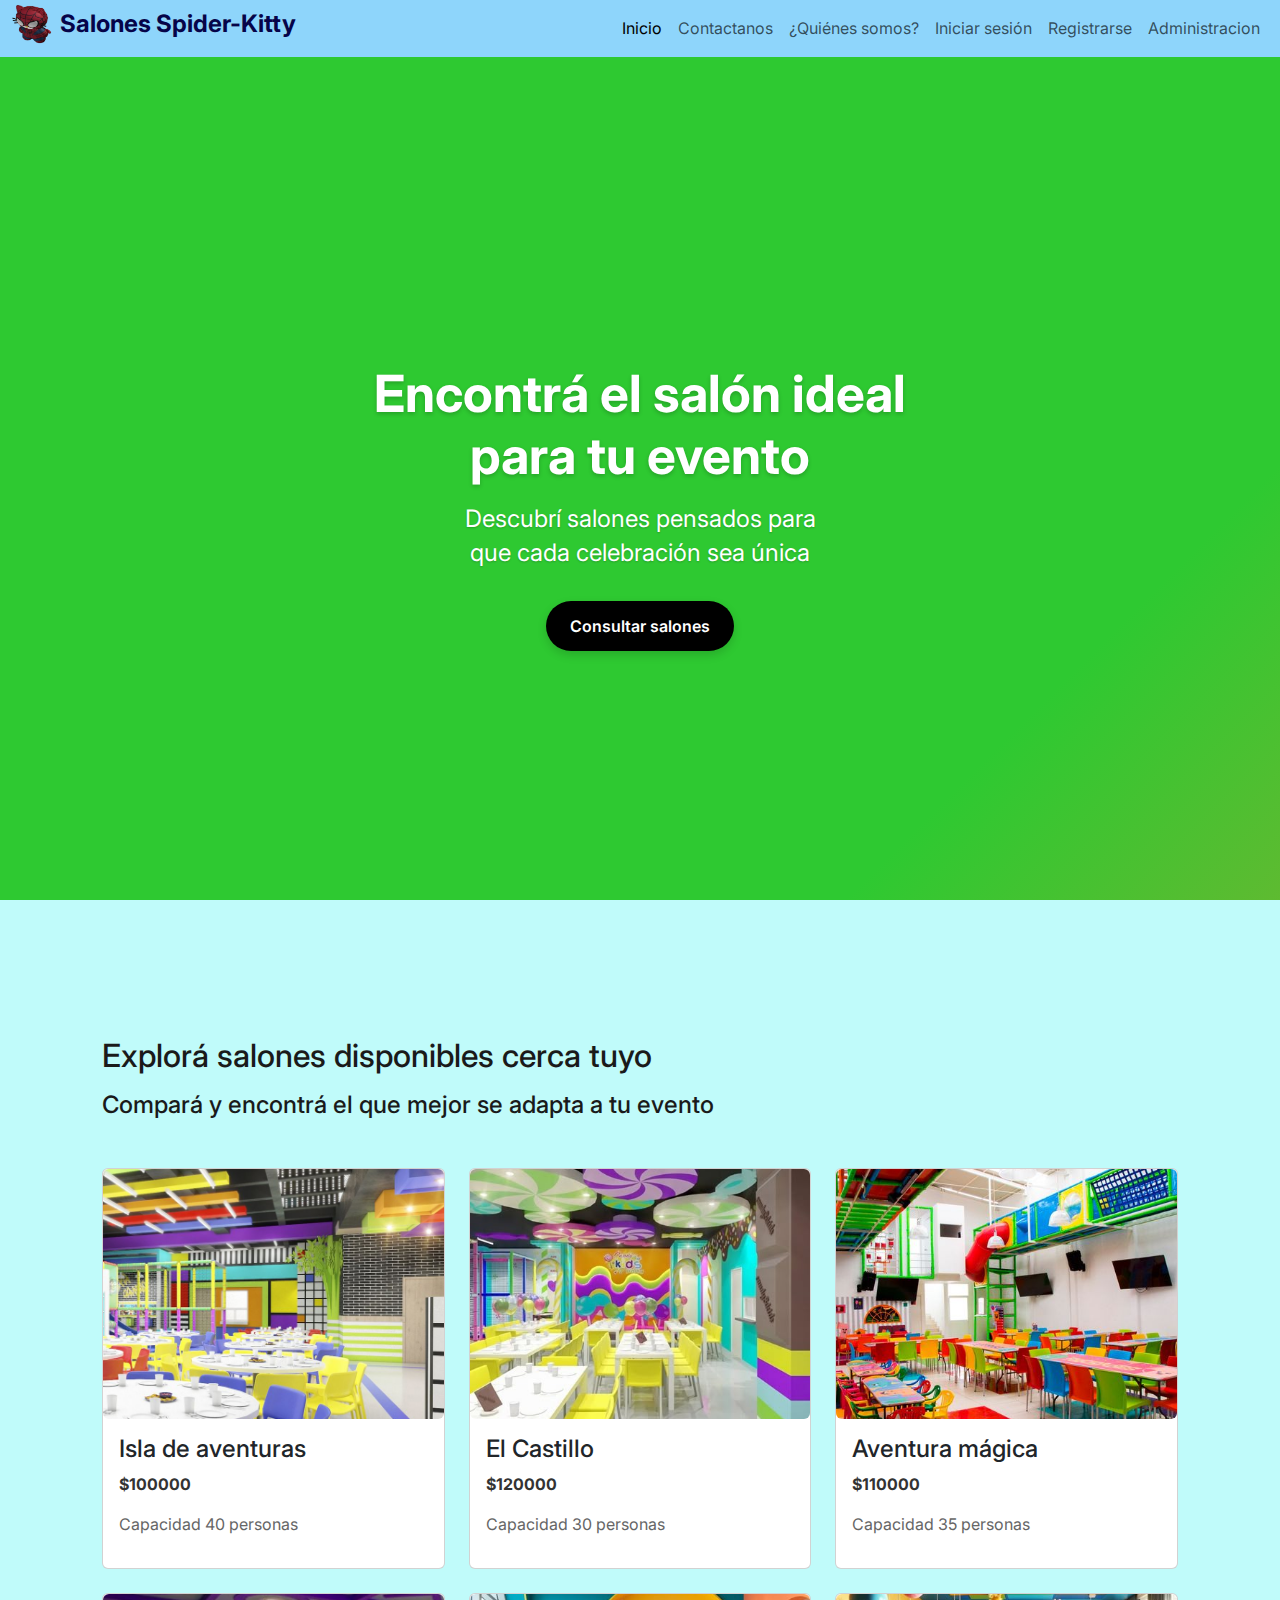
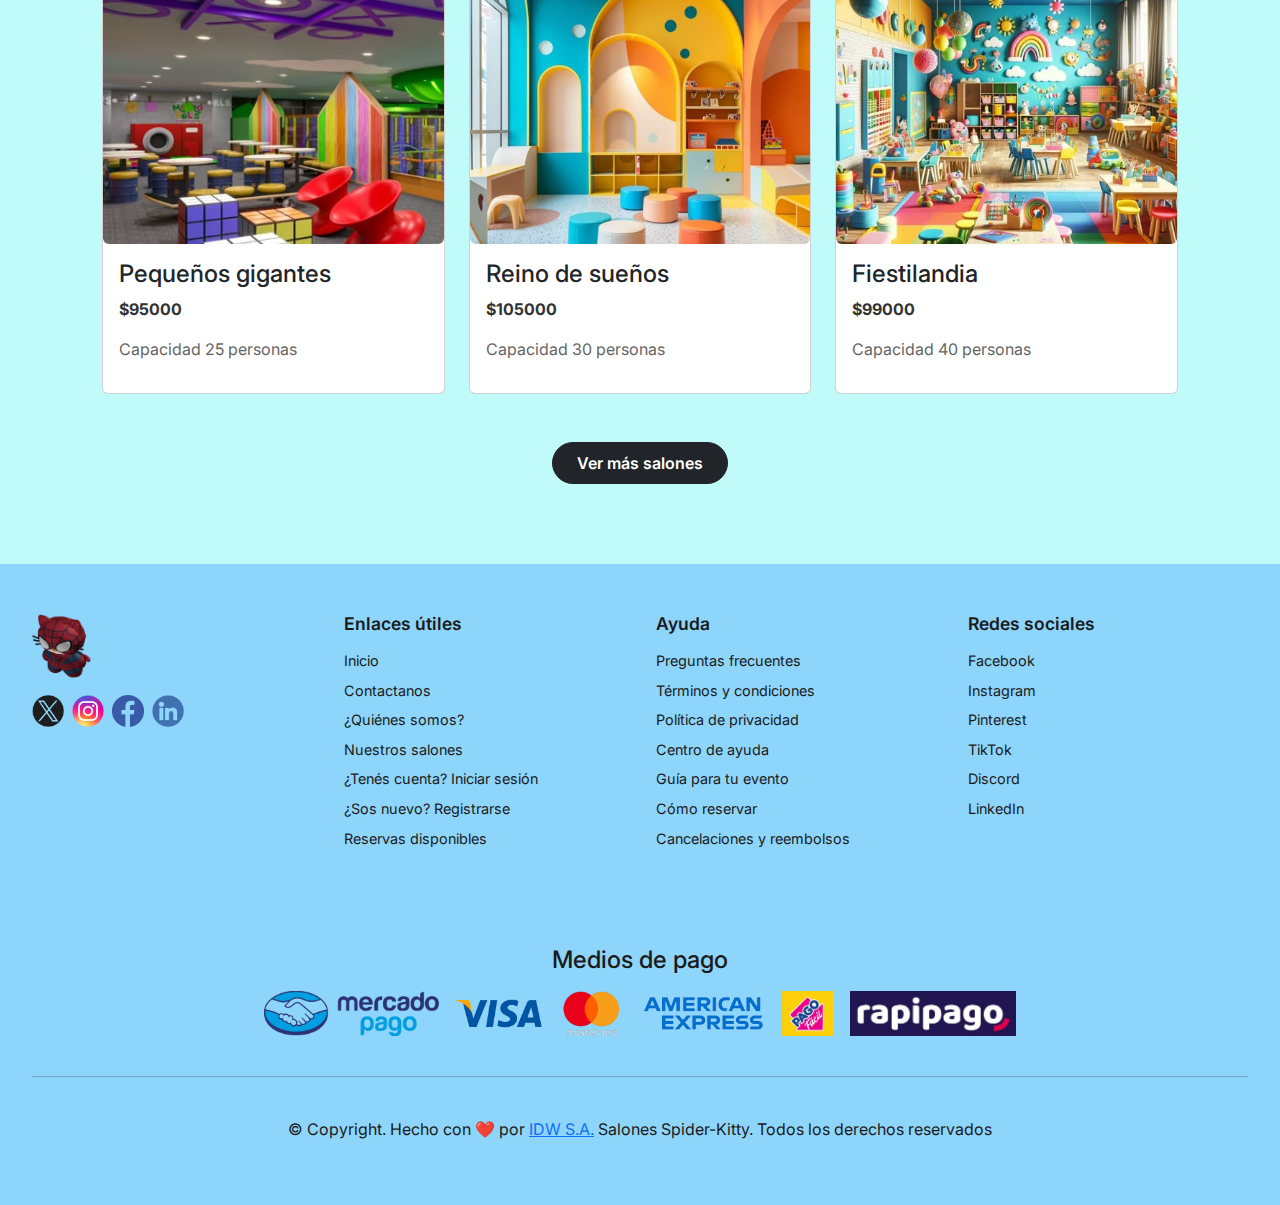
<file: index.html>
<!doctype html>
<!-- index.html actualizado con Bootstrap, etiquetas semánticas y cards fijas -->
<!-- Comentarios originales conservados -->
<html lang="es">
  <head>
    <meta charset="UTF-8" />
    <meta name="viewport" content="width=device-width, initial-scale=1.0" />
    <title>Salones Spider-Kitty</title>
    <!-- Bootstrap CSS -->
    <link
      href="https://cdn.jsdelivr.net/npm/bootstrap@5.3.2/dist/css/bootstrap.min.css"
      rel="stylesheet"
      crossorigin="anonymous"
    />
    <!-- Font Awesome para el ícono X del menú -->
    <link
      rel="stylesheet"
      href="https://cdnjs.cloudflare.com/ajax/libs/font-awesome/6.4.0/css/all.min.css"
      crossorigin="anonymous"
    />
    <script
      src="https://cdn.jsdelivr.net/npm/bootstrap@5.3.6/dist/js/bootstrap.bundle.min.js"
      integrity="sha384-j1CDi7MgGQ12Z7Qab0qlWQ/Qqz24Gc6BM0thvEMVjHnfYGF0rmFCozFSxQBxwHKO"
      crossorigin="anonymous"
    ></script>
    <!-- CSS personalizado -->
    <link rel="stylesheet" href="static/styles.css" />
    <!-- Fuente Inter -->
    <link
      href="https://fonts.googleapis.com/css2?family=Inter:wght@400;600;700;800&display=swap"
      rel="stylesheet"
    />
  </head>
  <body>
    <header class="header">
      <!--Cambiamos el contenedor del logo por un h1 para mejorar la accesibilidad y SEO-->
      <div class="container-fluid">
        <div class="row d-flex align-items-center">
          <div class="col-md-4 col-6">
            <!--se agregó la etiqueta span para que salones quede como texto plano y no forme parte de la estructura-->
            <h1 class="title-header d-flex align-items-center gap-2">
              <img
                class="logo-header"
                src="static/img/spider-kitty.png"
                alt="spider-kitty"
              />
              <span>Salones Spider-Kitty</span>
            </h1>
          </div>
          <div class="col-md-8 col-6">
            <nav class="navbar navbar-expand-lg bg-body-tertiary">
              <button
                class="navbar-toggler ms-auto"
                type="button"
                data-bs-toggle="collapse"
                data-bs-target="#navbarNav"
                aria-controls="navbarNav"
                aria-expanded="false"
                aria-label="Toggle navigation"
              >
                <span class="navbar-toggler-icon"></span>
                <span class="navbar-close-icon d-none"
                  ><i class="fas fa-times"></i
                ></span>
              </button>
              <div class="collapse navbar-collapse" id="navbarNav">
                <ul class="navbar-nav ms-auto">
                  <li class="nav-item" id="home">
                    <a
                      class="nav-link active"
                      aria-current="page"
                      href="index.html"
                      >Inicio</a
                    >
                  </li>
                  <li class="nav-item" id="contacto">
                    <a class="nav-link" href="contacto.html">Contactanos</a>
                  </li>
                  <li class="nav-item" id="info">
                    <a class="nav-link" href="info.html">¿Quiénes somos?</a>
                  </li>
                  <li class="nav-item" id="iniciar_sesion">
                    <a class="nav-link" href="#">Iniciar sesión</a>
                  </li>
                  <li class="nav-item" id="registrarse">
                    <a class="nav-link" href="#">Registrarse</a>
                  </li>
                  <li class="nav-item" id="administracion">
                    <a class="nav-link" href="administracion.html"
                      >Administracion</a
                    >
                  </li>
                </ul>
              </div>
            </nav>
          </div>
        </div>
      </div>
    </header>
    <main>
      <section class="hero">
        <h1>Encontrá el salón ideal<br />para tu evento</h1>
        <h2>
          Descubrí salones pensados para<br />que cada celebración sea única
        </h2>
        <button>Consultar salones</button>
      </section>
      <section class="salones">
        <div class="container my-5">
          <h2 class="text-left mb-3">Explorá salones disponibles cerca tuyo</h2>
          <h4 class="text-left mb-5">
            Compará y encontrá el que mejor se adapta a tu evento
          </h4>
          <div class="row">
            <!-- Card 1 -->
            <div class="col-12 col-sm-6 col-lg-4 mb-4">
              <!--cambios de etiquetas div por etiquetas article-->
              <article class="card h-100 w-80 bg-white">
                <div class="image-placeholder">
                  <img
                    class="salon-image"
                    src="static/img/salon-de-fiestas-1.jpeg"
                    alt="salón de fiestas"
                  />
                </div>
                <div class="card-body">
                  <h4 class="card-title">Isla de aventuras</h4>
                  <p class="price">$100000</p>
                  <p class="capacity">Capacidad 40 personas</p>
                </div>
              </article>
            </div>
            <!-- Card 2 -->
            <div class="col-12 col-sm-6 col-lg-4 mb-4">
              <!--cambios de etiquetas div por etiquetas article-->
              <article class="card h-100 w-80 bg-white">
                <div class="image-placeholder">
                  <img
                    class="salon-image"
                    src="static/img/salon-de-fiestas-2.jpg"
                    alt="salón de fiestas"
                  />
                </div>
                <div class="card-body">
                  <h4>El Castillo</h4>
                  <p class="price">$120000</p>
                  <p class="capacity">Capacidad 30 personas</p>
                </div>
              </article>
            </div>
            <!-- Card 3 -->
            <div class="col-12 col-sm-6 col-lg-4 mb-4">
              <!--cambios de etiquetas div por etiquetas article-->
              <article class="card h-100 w-80 bg-white">
                <div class="image-placeholder">
                  <img
                    class="salon-image"
                    src="static/img/salon-de-fiestas-3.jpg"
                    alt="salón de fiestas"
                  />
                </div>
                <div class="card-body">
                  <h4>Aventura mágica</h4>
                  <p class="price">$110000</p>
                  <p class="capacity">Capacidad 35 personas</p>
                </div>
              </article>
            </div>
            <!-- Card 4 -->
            <div class="col-12 col-sm-6 col-lg-4 mb-4">
              <!--cambios de etiquetas div por etiquetas article-->
              <article class="card h-100 w-80 bg-white">
                <div class="image-placeholder">
                  <img
                    class="salon-image"
                    src="static/img/salon-de-fiestas-4.jpg"
                    alt="salón de fiestas"
                  />
                </div>
                <div class="card-body">
                  <h4>Pequeños gigantes</h4>
                  <p class="price">$95000</p>
                  <p class="capacity">Capacidad 25 personas</p>
                </div>
              </article>
            </div>
            <!-- Card 5 -->
            <div class="col-12 col-sm-6 col-lg-4 mb-4">
              <!--cambios de etiquetas div por etiquetas article-->
              <article class="card h-100 w-80 bg-white">
                <div class="image-placeholder">
                  <img
                    class="salon-image"
                    src="static/img/salon-de-fiestas-5.jpg"
                    alt="salón de fiestas"
                  />
                </div>
                <div class="card-body">
                  <h4>Reino de sueños</h4>
                  <p class="price">$105000</p>
                  <p class="capacity">Capacidad 30 personas</p>
                </div>
              </article>
            </div>
            <!-- Card 6 -->
            <div class="col-12 col-sm-6 col-lg-4 mb-4">
              <!--cambios de etiquetas div por etiquetas article-->
              <article class="card h-100 w-80 bg-white">
                <div class="image-placeholder">
                  <img
                    class="salon-image"
                    src="static/img/salon-de-fiestas-6.jpg"
                    alt="salón de fiestas"
                  />
                </div>
                <div class="card-body">
                  <h4>Fiestilandia</h4>
                  <p class="price">$99000</p>
                  <p class="capacity">Capacidad 40 personas</p>
                </div>
              </article>
            </div>
          </div>
          <div class="text-center mt-4">
            <button class="more-btn btn btn-dark rounded-pill px-4 py-2">
              Ver más salones
            </button>
          </div>
        </div>
      </section>
    </main>
    <footer class="footer">
      <!--cambio de div por section-->
      <section class="footer-columns">
        <!--cambio de div por article-->
        <article class="footer-col logo-social">
          <img
            class="footer-logo"
            src="static/img/spider-kitty.png"
            alt="Logo"
          />
          <div class="social-icons">
            <img class="redes-icons" src="static/img/x-icon.png" alt="X" />
            <img
              class="redes-icons"
              src="static/img/instagram-icon.png"
              alt="Instagram"
            />
            <img
              class="redes-icons"
              src="static/img/facebook-icon.png"
              alt="Facebook"
            />
            <img
              class="redes-icons"
              src="static/img/linkedin-icon.png"
              alt="LinkedIn"
            />
          </div>
        </article>
        <!--cambio de div por section-->
        <section class="footer-col">
          <h4>Enlaces útiles</h4>
          <ul>
            <li>Inicio</li>
            <li>Contactanos</li>
            <li>¿Quiénes somos?</li>
            <li>Nuestros salones</li>
            <li>¿Tenés cuenta? Iniciar sesión</li>
            <li>¿Sos nuevo? Registrarse</li>
            <li>Reservas disponibles</li>
          </ul>
        </section>
        <!--cambio de div por section-->
        <section class="footer-col">
          <h4>Ayuda</h4>
          <ul>
            <li>Preguntas frecuentes</li>
            <li>Términos y condiciones</li>
            <li>Política de privacidad</li>
            <li>Centro de ayuda</li>
            <li>Guía para tu evento</li>
            <li>Cómo reservar</li>
            <li>Cancelaciones y reembolsos</li>
          </ul>
        </section>
        <!--cambio de div por section-->
        <section class="footer-col">
          <h4>Redes sociales</h4>
          <ul>
            <li>Facebook</li>
            <li>Instagram</li>
            <li>Pinterest</li>
            <li>TikTok</li>
            <li>Discord</li>
            <li>LinkedIn</li>
          </ul>
        </section>
      </section>
      <!--cambio de div por section-->
      <section class="medios-pago">
        <h2>Medios de pago</h2>
        <div class="logos-pago">
          <img src="static/img/mercado-pago.png" alt="Mercado Pago" />
          <img src="static/img/visa-logo.png" alt="Visa" />
          <img src="static/img/mastercard-logo.png" alt="Mastercard" />
          <img
            src="static/img/american-express-logo.png"
            alt="American Express"
          />
          <img src="static/img/pago-facil-logo.png" alt="Pago Fácil" />
          <img src="static/img/rapipago-logo.png" alt="Rapipago" />
        </div>
      </section>
      <br />
      <hr />
      <br />
      <!--cambio de div por section-->
      <section class="copyright">
        <!--el link "idw.html" redirige a la landing page de la empresa desarrolladora del sitio-->
        <p>
          © Copyright. Hecho con ❤️ por <a href="idw.html">IDW S.A.</a> Salones
          Spider-Kitty. Todos los derechos reservados
        </p>
      </section>
    </footer>
    <script src="static/script.js" />
  </body>
</html>
</file>
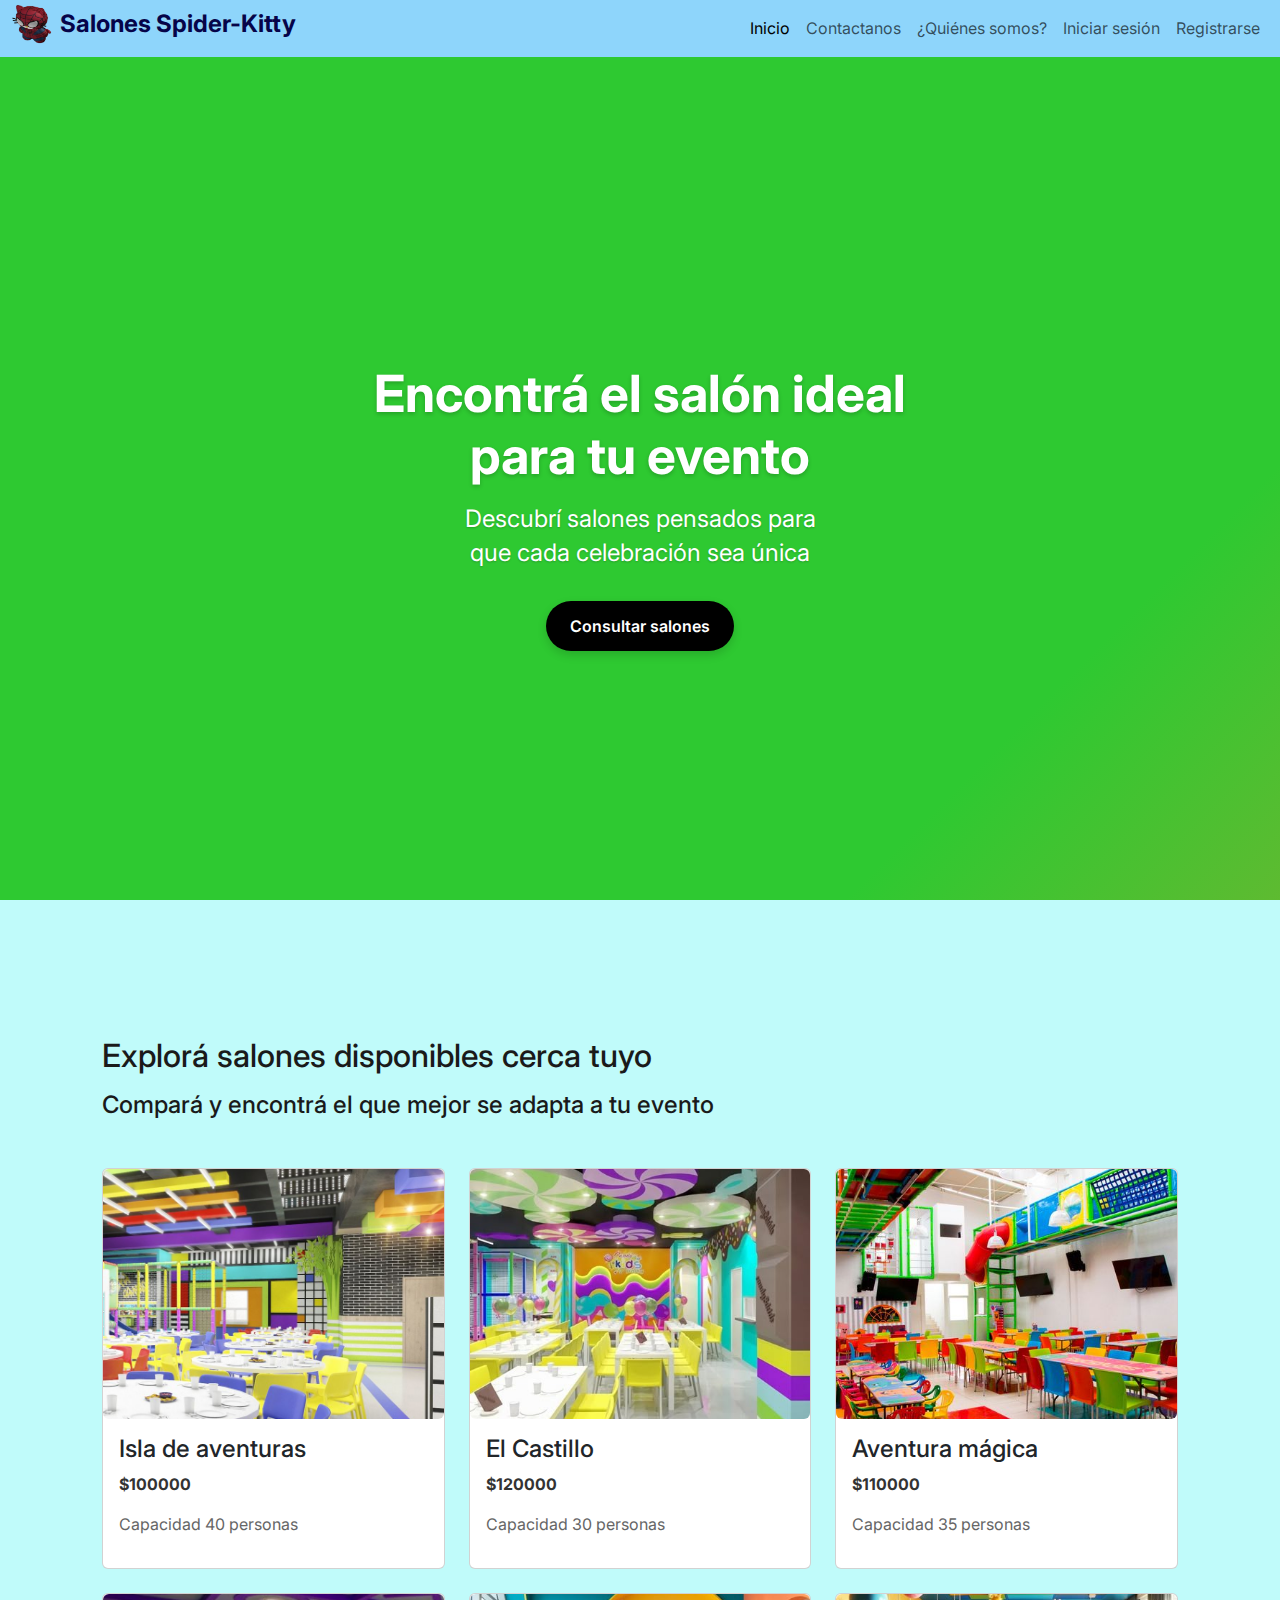
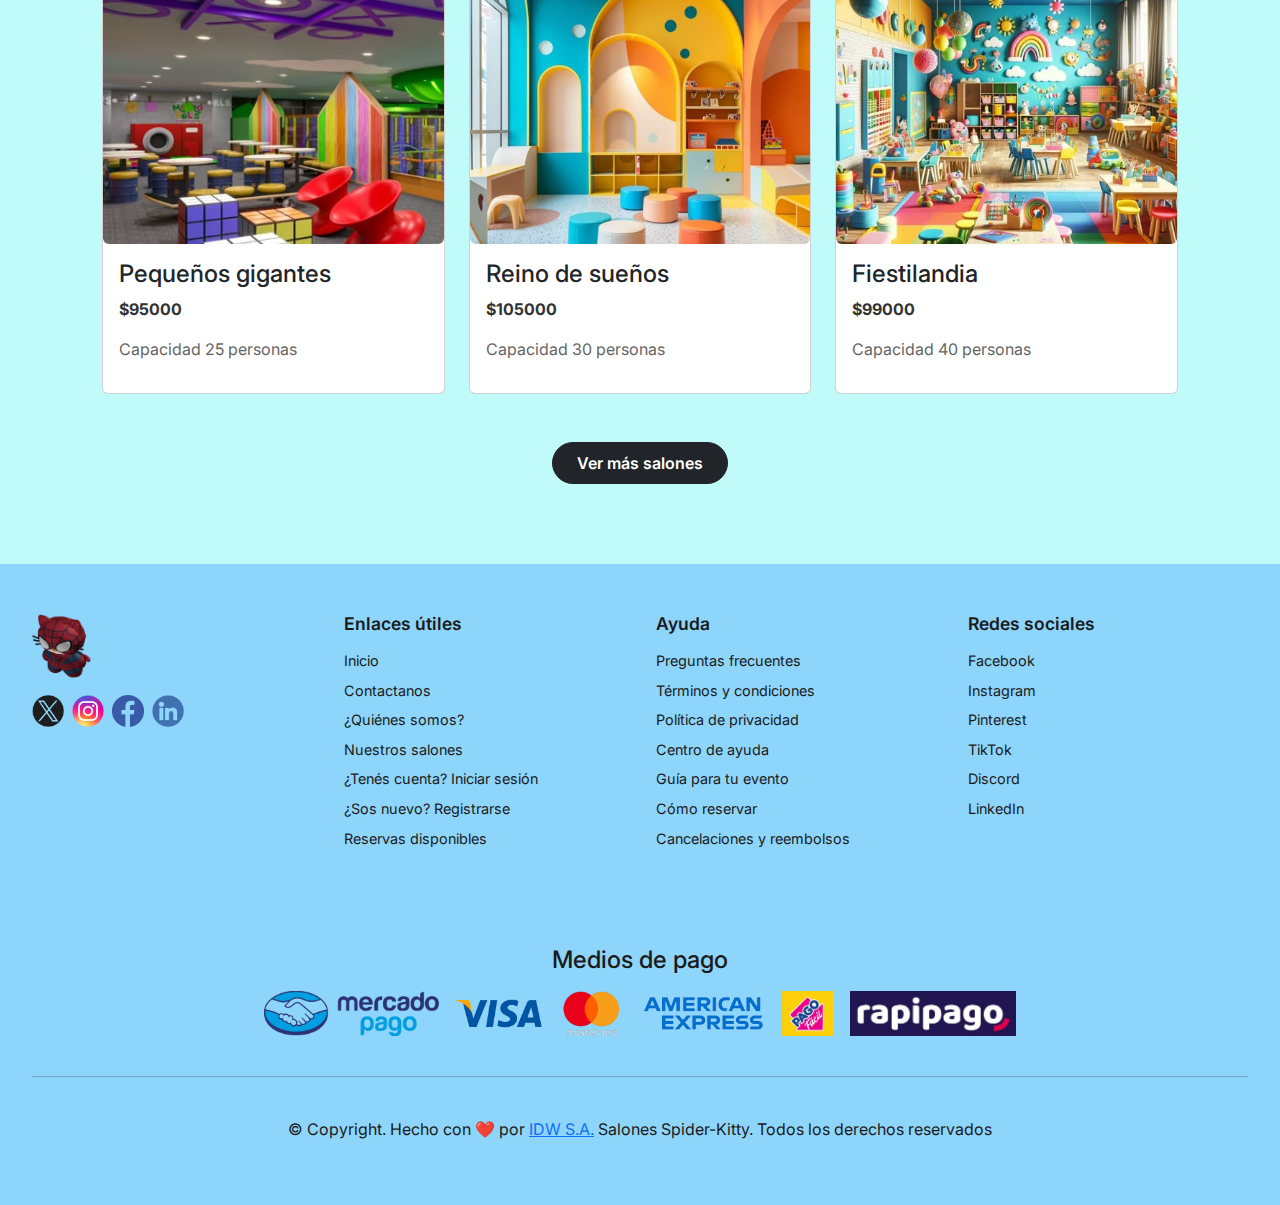
<file: static/index.html>
<!DOCTYPE html>
<!-- index.html actualizado con Bootstrap, etiquetas semánticas y cards fijas -->
<!-- Comentarios originales conservados -->
<html lang="es">
  <head>
    <meta charset="UTF-8" />
    <meta name="viewport" content="width=device-width, initial-scale=1.0" />
    <title>Salones Spider-Kitty</title>
    <!-- Bootstrap CSS -->
    <link href="https://cdn.jsdelivr.net/npm/bootstrap@5.3.2/dist/css/bootstrap.min.css" rel="stylesheet" crossorigin="anonymous">
    <!-- Font Awesome para el ícono X del menú -->
    <link rel="stylesheet" href="https://cdnjs.cloudflare.com/ajax/libs/font-awesome/6.4.0/css/all.min.css" crossorigin="anonymous">
    <!-- CSS personalizado -->
    <link rel="stylesheet" href="styles.css" />
    <!-- Fuente Inter -->
    <link href="https://fonts.googleapis.com/css2?family=Inter:wght@400;600;700;800&display=swap" rel="stylesheet" />
  </head>
  <body>
    <header class="header">
      <!--Cambiamos el contenedor del logo por un h1 para mejorar la accesibilidad y SEO-->
      <div class="container-fluid">
        <div class="row d-flex align-items-center">
          <div class="col-md-4 col-6">
            <!--se agregó la etiqueta span para que salones quede como texto plano y no forme parte de la estructura-->
            <h1 class="title-header d-flex align-items-center gap-2">
              <img class="logo-header" src="img/spider-kitty.png" alt="spider-kitty">
              <span>Salones Spider-Kitty</span>
            </h1>
          </div>
          <div class="col-md-8 col-6">
            <nav class="navbar navbar-expand-lg bg-body-tertiary">
              <button class="navbar-toggler ms-auto" type="button" data-bs-toggle="collapse" data-bs-target="#navbarNav" aria-controls="navbarNav" aria-expanded="false" aria-label="Toggle navigation">
                <span class="navbar-toggler-icon"></span>
                <span class="navbar-close-icon d-none"><i class="fas fa-times"></i></span>
              </button>
              <div class="collapse navbar-collapse" id="navbarNav">
                <ul class="navbar-nav ms-auto">
                  <li class="nav-item"><a class="nav-link active" aria-current="page" href="index.html">Inicio</a></li>
                  <li class="nav-item"><a class="nav-link" href="contacto.html">Contactanos</a></li>
                  <li class="nav-item"><a class="nav-link" href="info.html">¿Quiénes somos?</a></li>
                  <li class="nav-item"><a class="nav-link" href="#">Iniciar sesión</a></li>
                  <li class="nav-item"><a class="nav-link" href="#">Registrarse</a></li>
                </ul>
              </div>
            </nav>
          </div>
        </div>
      </div>
    </header>

    <main>
       <section class="hero">
        <h1>Encontrá el salón ideal<br />para tu evento</h1>
        <h2>Descubrí salones pensados para<br />que cada celebración sea única</h2>
        <button>Consultar salones</button>
      </section>

      <section class="salones">
        <div class="container my-5">
          <h2 class="text-left mb-3">Explorá salones disponibles cerca tuyo</h2>
          <h4 class="text-left mb-5">Compará y encontrá el que mejor se adapta a tu evento</h4>
          <div class="row">
            <!-- Card 1 -->
            <div class="col-12 col-sm-6 col-lg-4 mb-4">
              <!--cambios de etiquetas div por etiquetas article-->
              <article class="card h-100 w-80 bg-white">
                <div class="image-placeholder">
                  <img class="salon-image" src="img/salon-de-fiestas-1.jpeg" alt="salón de fiestas">
                </div>
                <div class="card-body">
                  <h4 class="card-title">Isla de aventuras</h4>
                  <p class="price">$100000</p>
                  <p class="capacity">Capacidad 40 personas</p>
                </div>
              </article>
            </div>
            <!-- Card 2 -->
            <div class="col-12 col-sm-6 col-lg-4 mb-4">
              <!--cambios de etiquetas div por etiquetas article-->
              <article class="card h-100 w-80 bg-white">
                <div class="image-placeholder">
                  <img class="salon-image" src="img/salon-de-fiestas-2.jpg" alt="salón de fiestas">
                </div>
                <div class="card-body">
                  <h4>El Castillo</h4>
                  <p class="price">$120000</p>
                  <p class="capacity">Capacidad 30 personas</p>
                </div>
              </article>
            </div>
            <!-- Card 3 -->
            <div class="col-12 col-sm-6 col-lg-4 mb-4">
              <!--cambios de etiquetas div por etiquetas article-->
              <article class="card h-100 w-80 bg-white">
                <div class="image-placeholder">
                  <img class="salon-image" src="img/salon-de-fiestas-3.jpg" alt="salón de fiestas">
                </div>
                <div class="card-body">
                  <h4>Aventura mágica</h4>
                  <p class="price">$110000</p>
                  <p class="capacity">Capacidad 35 personas</p>
                </div>
              </article>
            </div>
            <!-- Card 4 -->
            <div class="col-12 col-sm-6 col-lg-4 mb-4">
              <!--cambios de etiquetas div por etiquetas article-->
              <article class="card h-100 w-80 bg-white">
                <div class="image-placeholder">
                  <img class="salon-image" src="img/salon-de-fiestas-4.jpg" alt="salón de fiestas">
                </div>
                <div class="card-body">
                  <h4>Pequeños gigantes</h4>
                  <p class="price">$95000</p>
                  <p class="capacity">Capacidad 25 personas</p>
                </div>
              </article>
            </div>
            <!-- Card 5 -->
            <div class="col-12 col-sm-6 col-lg-4 mb-4">
              <!--cambios de etiquetas div por etiquetas article-->
              <article class="card h-100 w-80 bg-white">
                <div class="image-placeholder">
                  <img class="salon-image" src="img/salon-de-fiestas-5.jpg" alt="salón de fiestas">
                </div>
                <div class="card-body">
                  <h4>Reino de sueños</h4>
                  <p class="price">$105000</p>
                  <p class="capacity">Capacidad 30 personas</p>
                </div>
              </article>
            </div>
            <!-- Card 6 -->
            <div class="col-12 col-sm-6 col-lg-4 mb-4">
              <!--cambios de etiquetas div por etiquetas article-->
              <article class="card h-100 w-80 bg-white">
                <div class="image-placeholder">
                  <img class="salon-image" src="img/salon-de-fiestas-6.jpg" alt="salón de fiestas">
                </div>
                <div class="card-body">
                  <h4>Fiestilandia</h4>
                  <p class="price">$99000</p>
                  <p class="capacity">Capacidad 40 personas</p>
                </div>
              </article>
            </div>
          </div>
          <div class="text-center mt-4">
            <button class="more-btn btn btn-dark rounded-pill px-4 py-2">Ver más salones</button>
          </div>
        </div>
      </section>
    </main>
    
    <footer class="footer">
      <!--cambio de div por section-->	
      <section class="footer-columns">
        <!--cambio de div por article-->	
        <article class="footer-col logo-social">
        <img class="footer-logo" src="img/spider-kitty.png" alt="Logo" />
        <div class="social-icons">
          <img class="redes-icons" src="img/x-icon.png" alt="X" />
          <img class="redes-icons" src="img/instagram-icon.png" alt="Instagram" />
          <img class="redes-icons" src="img/facebook-icon.png" alt="Facebook" />
          <img class="redes-icons" src="img/linkedin-icon.png" alt="LinkedIn" />
        </div>
        </article>
      
        <!--cambio de div por section-->
        <section class="footer-col">
        <h4>Enlaces útiles</h4>
        <ul>
          <li>Inicio</li>
          <li>Contactanos</li>
          <li>¿Quiénes somos?</li>
          <li>Nuestros salones</li>
          <li>¿Tenés cuenta? Iniciar sesión</li>
          <li>¿Sos nuevo? Registrarse</li>
          <li>Reservas disponibles</li>
        </ul>
        </section>
      
        <!--cambio de div por section-->
        <section class="footer-col">
        <h4>Ayuda</h4>
        <ul>
          <li>Preguntas frecuentes</li>
          <li>Términos y condiciones</li>
          <li>Política de privacidad</li>
          <li>Centro de ayuda</li>
          <li>Guía para tu evento</li>
          <li>Cómo reservar</li>
          <li>Cancelaciones y reembolsos</li>
        </ul>
        </section>
      
        <!--cambio de div por section-->
        <section class="footer-col">
        <h4>Redes sociales</h4>
        <ul>
          <li>Facebook</li>
          <li>Instagram</li>
          <li>Pinterest</li>
          <li>TikTok</li>
          <li>Discord</li>
          <li>LinkedIn</li>
        </ul>
        </section>
      </section>
      
      <!--cambio de div por section-->
      <section class="medios-pago">
        <h2>Medios de pago</h2>
        <div class="logos-pago">
        <img src="img/mercado-pago.png" alt="Mercado Pago" />
        <img src="img/visa-logo.png" alt="Visa" />
        <img src="img/mastercard-logo.png" alt="Mastercard" />
        <img src="img/american-express-logo.png" alt="American Express" />
        <img src="img/pago-facil-logo.png" alt="Pago Fácil" />
        <img src="img/rapipago-logo.png" alt="Rapipago" />
        </div>
      </section>
      <br/>
      <hr/>
      <br/>
      <!--cambio de div por section-->
      <section class="copyright">
        <!--el link "idw.html" redirige a la landing page de la empresa desarrolladora del sitio-->
        <p>© Copyright. Hecho con ❤️ por <a href="idw.html">IDW S.A.</a> Salones Spider-Kitty. Todos los derechos reservados</p>
      </section>
      </footer>
      
    </body>
  </html>
</file>
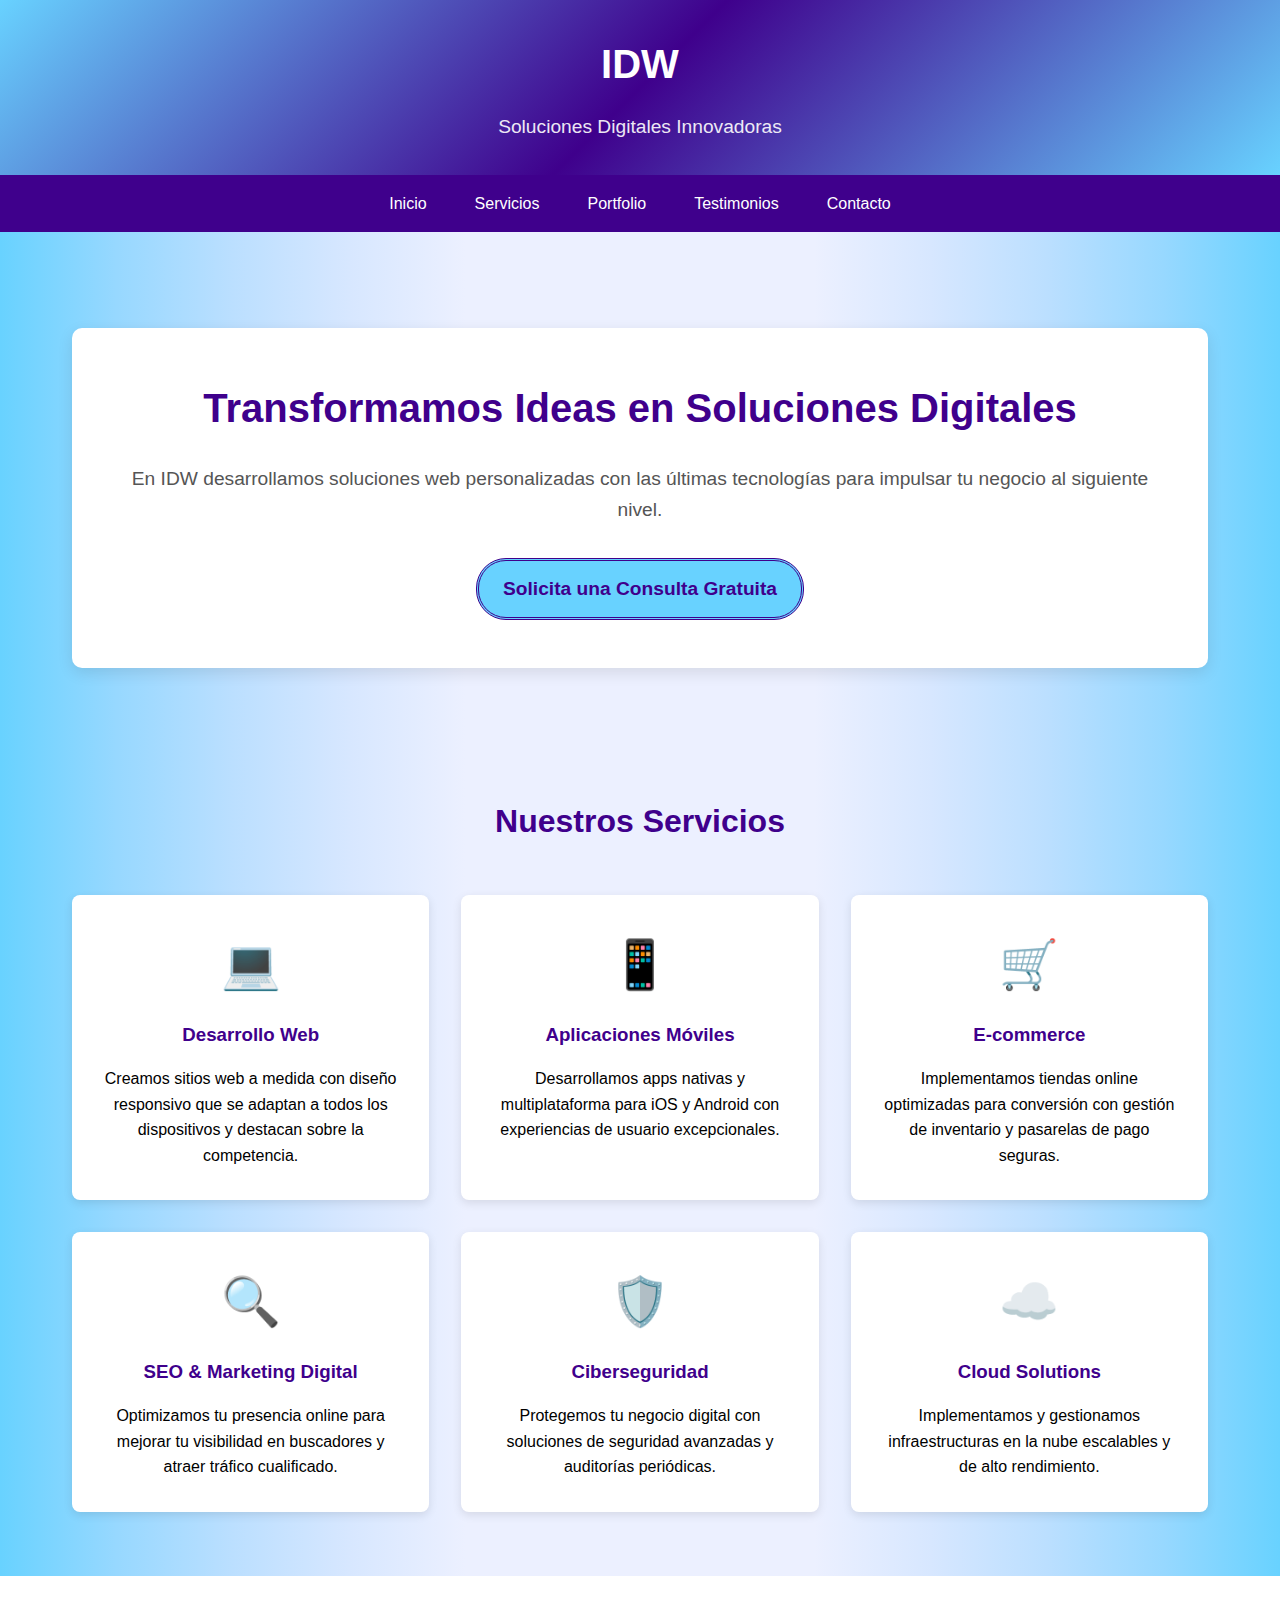
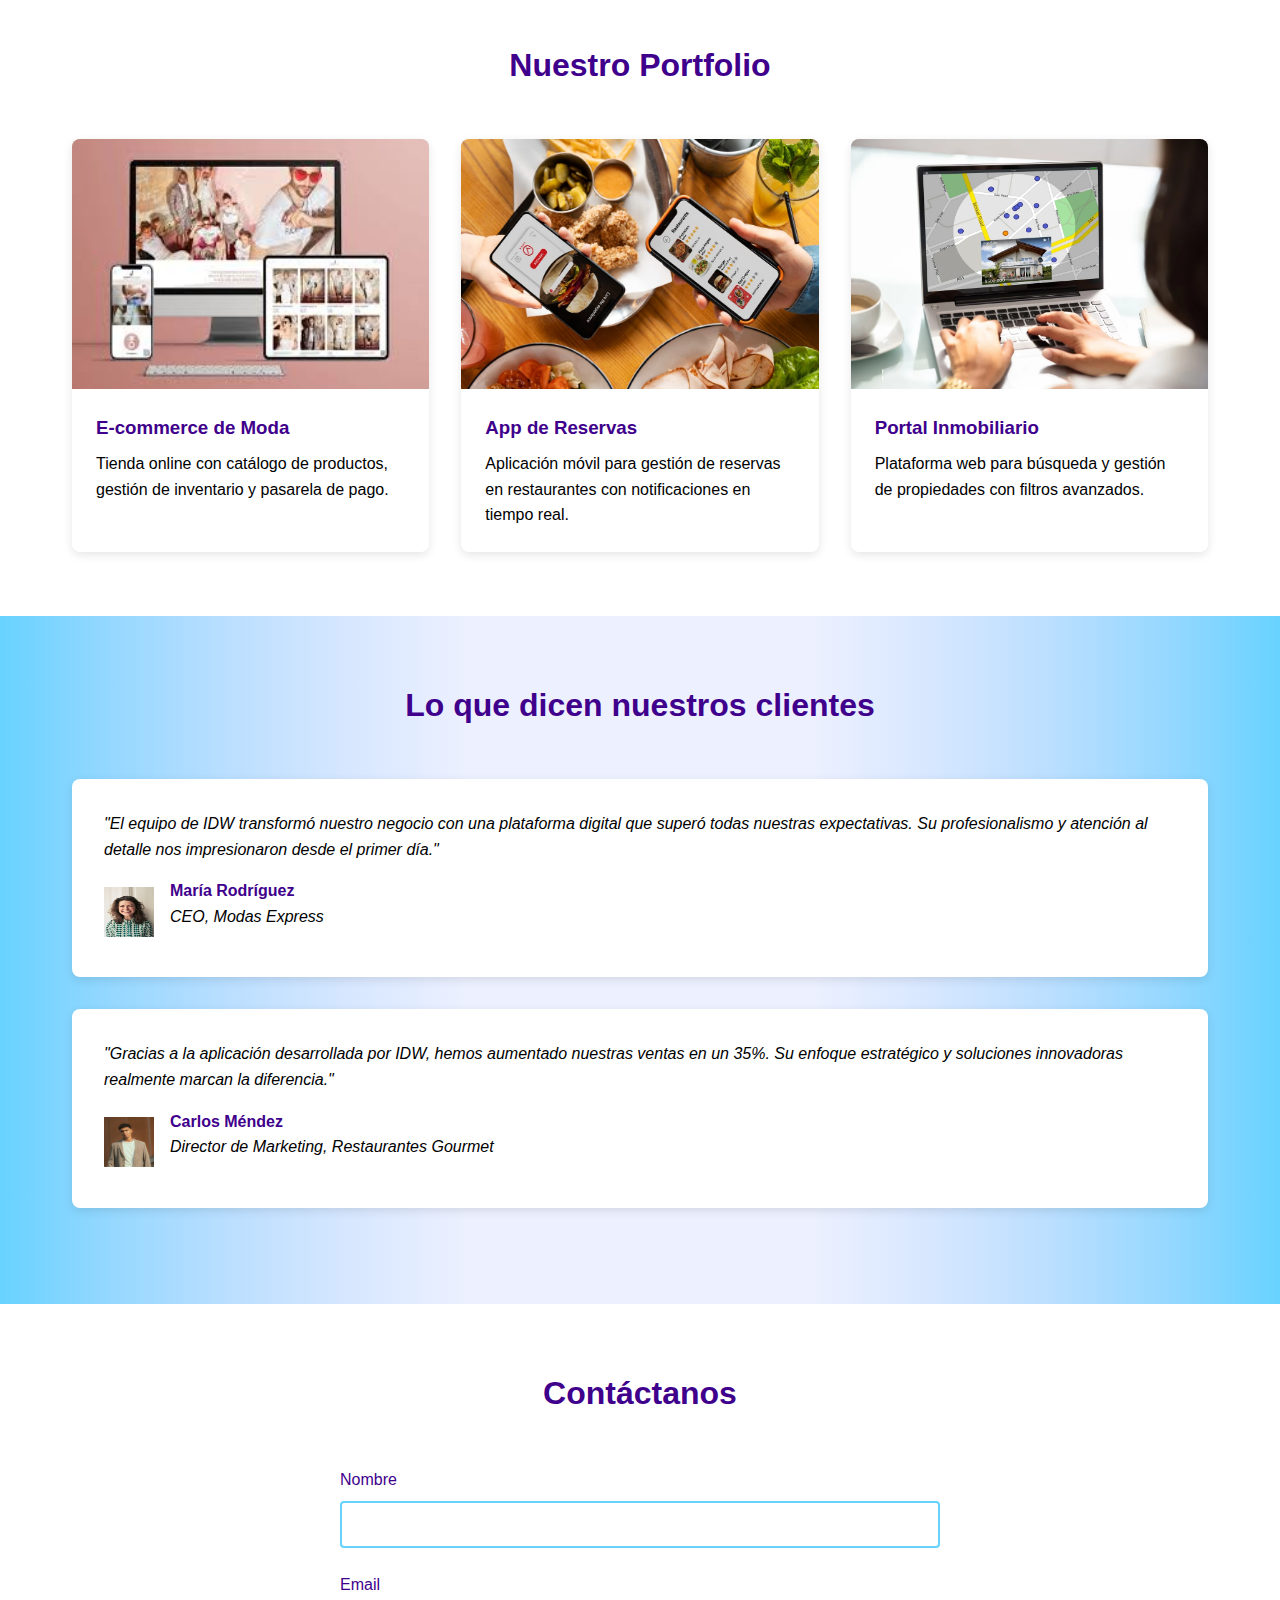
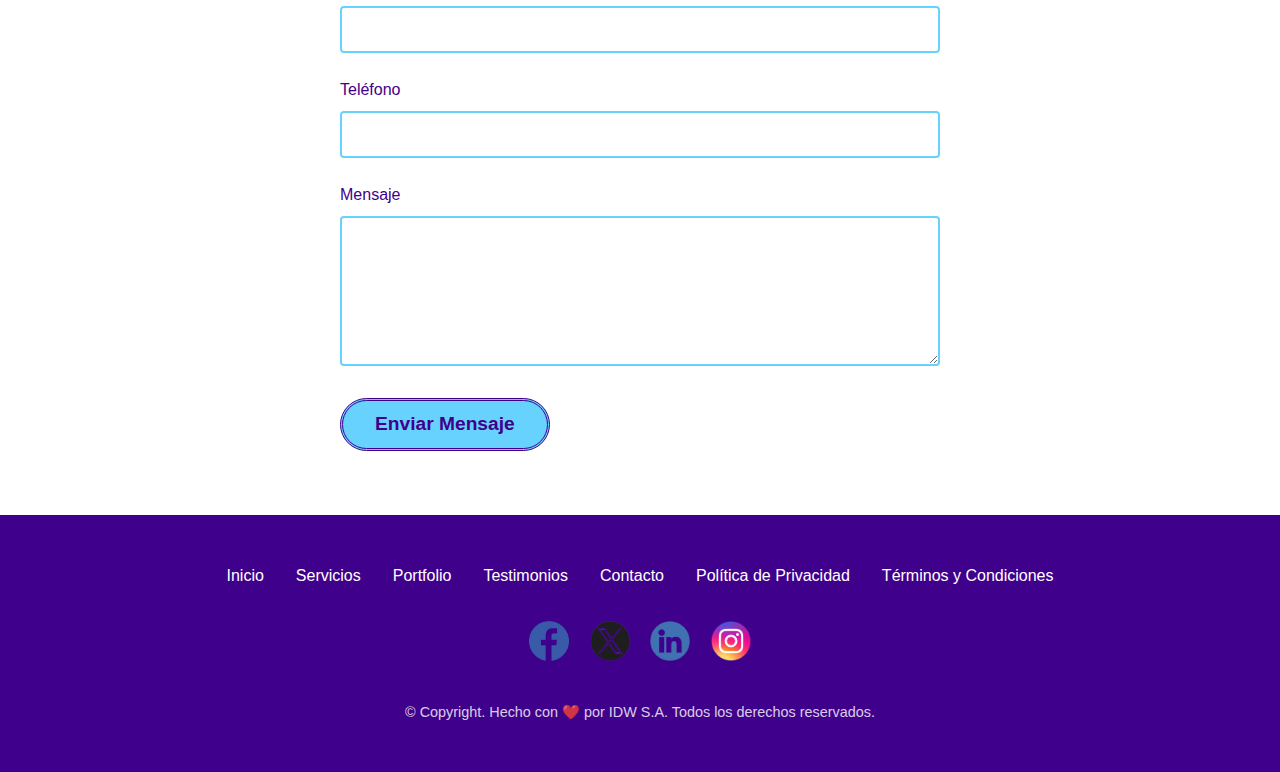
<file: idw.html>
<!DOCTYPE html>
<html lang="es">
<head>
    <meta charset="UTF-8">
    <meta name="viewport" content="width=device-width, initial-scale=1.0">
    <title>IDW S.A. - Soluciones Digitales Innovadoras</title>
    <link rel="stylesheet" href="/static/idw.css">
 
</head>
<body>
    <header>
        <div class="container">
            <div class="logo">IDW</div>
            <div class="tagline">Soluciones Digitales Innovadoras</div>
        </div>
    </header>
    
    <nav>
        <ul>
            <li><a href="#inicio">Inicio</a></li>
            <li><a href="#servicios">Servicios</a></li>
            <li><a href="#portfolio">Portfolio</a></li>
            <li><a href="#testimonios">Testimonios</a></li>
            <li><a href="#contacto">Contacto</a></li>
        </ul>
    </nav>
    
    <section id="inicio">
        <div class="container">
            <div class="hero">
                <h1>Transformamos Ideas en Soluciones Digitales</h1>
                <p>En IDW desarrollamos soluciones web personalizadas con las últimas tecnologías para impulsar tu negocio al siguiente nivel.</p>
                <a href="#contacto" class="btn">Solicita una Consulta Gratuita</a>
            </div>
        </div>
    </section>
    
    <section id="servicios" class="services">
        <div class="container">
            <h2 class="section-title">Nuestros Servicios</h2>
            <div class="services-grid">
                <div class="service-card">
                    <div class="service-icon">💻</div>
                    <h3>Desarrollo Web</h3>
                    <p>Creamos sitios web a medida con diseño responsivo que se adaptan a todos los dispositivos y destacan sobre la competencia.</p>
                </div>
                <div class="service-card">
                    <div class="service-icon">📱</div>
                    <h3>Aplicaciones Móviles</h3>
                    <p>Desarrollamos apps nativas y multiplataforma para iOS y Android con experiencias de usuario excepcionales.</p>
                </div>
                <div class="service-card">
                    <div class="service-icon">🛒</div>
                    <h3>E-commerce</h3>
                    <p>Implementamos tiendas online optimizadas para conversión con gestión de inventario y pasarelas de pago seguras.</p>
                </div>
                <div class="service-card">
                    <div class="service-icon">🔍</div>
                    <h3>SEO & Marketing Digital</h3>
                    <p>Optimizamos tu presencia online para mejorar tu visibilidad en buscadores y atraer tráfico cualificado.</p>
                </div>
                <div class="service-card">
                    <div class="service-icon">🛡️</div>
                    <h3>Ciberseguridad</h3>
                    <p>Protegemos tu negocio digital con soluciones de seguridad avanzadas y auditorías periódicas.</p>
                </div>
                <div class="service-card">
                    <div class="service-icon">☁️</div>
                    <h3>Cloud Solutions</h3>
                    <p>Implementamos y gestionamos infraestructuras en la nube escalables y de alto rendimiento.</p>
                </div>
            </div>
        </div>
    </section>
    
    <section id="portfolio" class="portfolio">
        <div class="container">
            <h2 class="section-title">Nuestro Portfolio</h2>
            <div class="portfolio-grid">
                <div class="portfolio-item">
                    <div class="portfolio-img"><img src="static/img/moda.jpg" alt="ecommerce moda"></div>
                    <div class="portfolio-info">
                        <h3>E-commerce de Moda</h3>
                        <p>Tienda online con catálogo de productos, gestión de inventario y pasarela de pago.</p>
                    </div>
                </div>
                <div class="portfolio-item">
                    <div class="portfolio-img"><img src="static/img/restaurante.jpg" alt="app reserva restaurantes"></div>
                    <div class="portfolio-info">
                        <h3>App de Reservas</h3>
                        <p>Aplicación móvil para gestión de reservas en restaurantes con notificaciones en tiempo real.</p>
                    </div>
                </div>
                <div class="portfolio-item">
                    <div class="portfolio-img"><img src="static/img/inmobiliaria.jpg" alt="app inmobiliaria"></div>
                    <div class="portfolio-info">
                        <h3>Portal Inmobiliario</h3>
                        <p>Plataforma web para búsqueda y gestión de propiedades con filtros avanzados.</p>
                    </div>
                </div>
            </div>
        </div>
    </section>
    
    <section id="testimonios" class="testimonials">
        <div class="container">
            <h2 class="section-title">Lo que dicen nuestros clientes</h2>
            <div class="testimonial-card">
                <p>"El equipo de IDW transformó nuestro negocio con una plataforma digital que superó todas nuestras expectativas. Su profesionalismo y atención al detalle nos impresionaron desde el primer día."</p>
                <div class="testimonial-author">
                    <div class="author-img"><img src="static/img/mujer.jpg" alt="foto de mujer"></div>
                    <div class="author-info">
                        <h4>María Rodríguez</h4>
                        <p>CEO, Modas Express</p>
                    </div>
                </div>
            </div>
            <div class="testimonial-card">
                <p>"Gracias a la aplicación desarrollada por IDW, hemos aumentado nuestras ventas en un 35%. Su enfoque estratégico y soluciones innovadoras realmente marcan la diferencia."</p>
                <div class="testimonial-author">
                    <div class="author-img"><img src="static/img/hombre.jpg" alt="foto de hombre"></div>
                    <div class="author-info">
                        <h4>Carlos Méndez</h4>
                        <p>Director de Marketing, Restaurantes Gourmet</p>
                    </div>
                </div>
            </div>
        </div>
    </section>
    
    <section id="contacto" class="contact">
        <div class="container">
            <h2 class="section-title">Contáctanos</h2>
            <div class="contact-form">
                <form>
                    <div class="form-group">
                        <label for="name">Nombre</label>
                        <input type="text" id="name" name="name" required>
                    </div>
                    <div class="form-group">
                        <label for="email">Email</label>
                        <input type="email" id="email" name="email" required>
                    </div>
                    <div class="form-group">
                        <label for="phone">Teléfono</label>
                        <input type="tel" id="phone" name="phone">
                    </div>
                    <div class="form-group">
                        <label for="message">Mensaje</label>
                        <textarea id="message" name="message" required></textarea>
                    </div>
                    <button type="submit" class="btn-submit">Enviar Mensaje</button>
                </form>
            </div>
        </div>
    </section>
    
    <footer>
        <div class="container">
            <div class="footer-links">
                <a href="#inicio">Inicio</a>
                <a href="#servicios">Servicios</a>
                <a href="#portfolio">Portfolio</a>
                <a href="#testimonios">Testimonios</a>
                <a href="#contacto">Contacto</a>
                <a href="politica-privacidad.html">Política de Privacidad</a>
                <a href="terminos-condiciones.html">Términos y Condiciones</a>
            </div>
            <div class="social-icons">
                <a href="#" aria-label="Facebook"><img src="static/img/facebook-icon.png" alt="ícono facebook"></a>
                <a href="#" aria-label="Twitter"><img src="static/img/x-icon.png" alt="ícono X"></a>
                <a href="#" aria-label="LinkedIn"><img src="static/img/linkedin-icon.png" alt="ícono linkedin"></a>
                <a href="#" aria-label="Instagram"><img src="static/img/instagram-icon.png" alt="ícono instagram"></a>
            </div>
            <div class="copyright">
                © Copyright. Hecho con ❤️ por IDW S.A. Todos los derechos reservados.
            </div>
        </div>
    </footer>
</body>
</html>
</file>
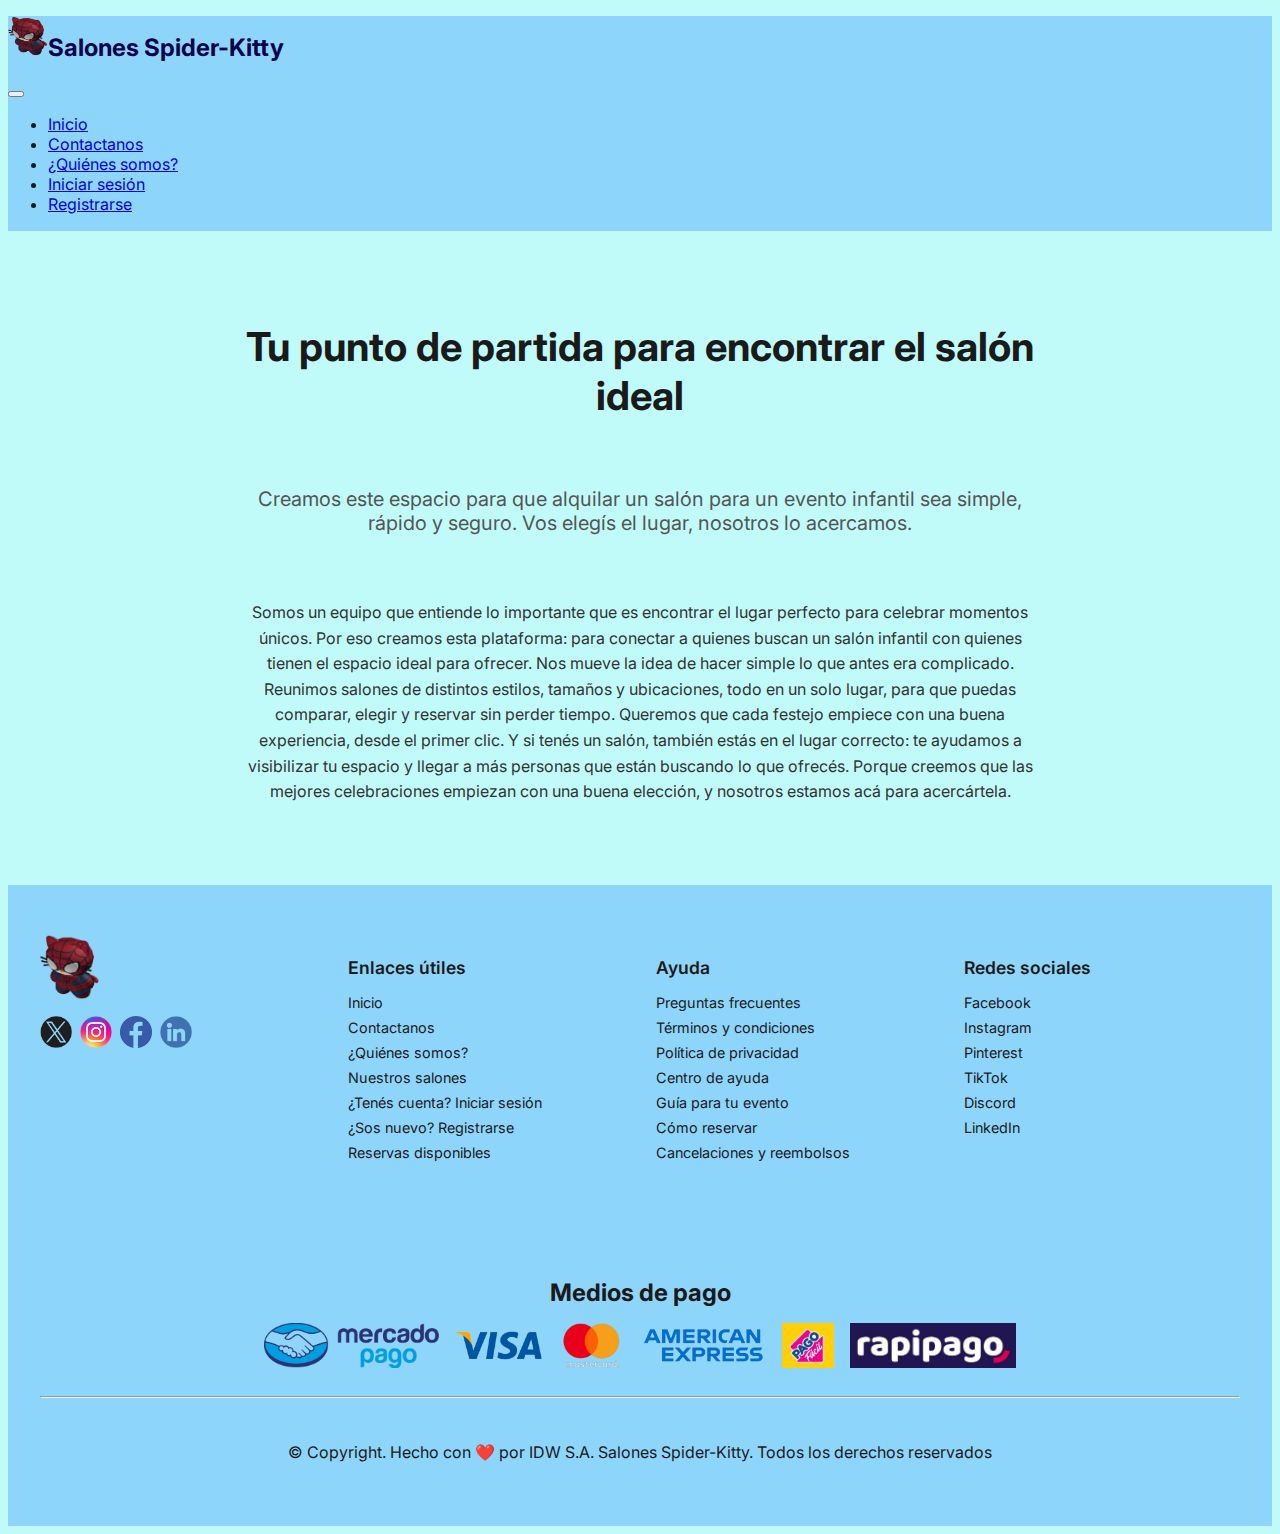
<file: info.html>
<!DOCTYPE html>
<html lang="es">
	<head>
		<meta charset="UTF-8">
		<title>Salones Spider-Kitty | Información</title>
		<link rel="preconnect" href="https://fonts.googleapis.com">
		<link rel="preconnect" href="https://fonts.gstatic.com" crossorigin>
		<link rel="stylesheet" href="static/styles.css">
		<link href="https://fonts.googleapis.com/css2?family=Inter:ital,opsz,wght@0,14..32,100..900;1,14..32,100..900&display=swap" rel="stylesheet">
	</head>
	<body>
		<header class="header">
			<!--Cambiamos el contenedor del logo por un h1 para mejorar la accesibilidad y SEO-->
			<!--se agrego la etiqueta span para que salones quede como texto plano y no forme parate de la estructura-->
			<h1 class="title-header"><img class="logo-header" src="static/img/spider-kitty.png" alt="spider-kitty"><span>Salones Spider-Kitty</span></h1>
			<nav class="navbar navbar-expand-lg bg-body-tertiary">
				<button class="navbar-toggler" type="button" data-bs-toggle="collapse" data-bs-target="#navbarSupportedContent" aria-controls="navbarSupportedContent" aria-expanded="false" aria-label="Toggle navigation">
				  <span class="navbar-toggler-icon"></span>
				</button>
				<div class="collapse navbar-collapse" id="navbarSupportedContent">
				  <ul class="navbar-nav me-auto mb-2 mb-lg-0">
					<li class="nav-item">
					  <a class="nav-link active" aria-current="page" href="#">Inicio</a>
					</li>
					<li class="nav-item">
					  <a class="nav-link active" aria-current="page" href="#">Contactanos</a>
					</li>
					<li class="nav-item">
					  <a class="nav-link active" aria-current="page" href="#">¿Quiénes somos?</a>
					</li>
					<li class="nav-item">
					  <a class="nav-link active" aria-current="page" href="#">Iniciar sesión</a> 
					</li>  
					<li class="nav-item">
					  <a class="nav-link active" aria-current="page" href="#">Registrarse</a> 
					</li>   
				  </ul>
				</div>
			</nav>
		  </header>

		<main class="info">
			<!--cambio de div por section-->
			<section class="info-hero">
			  <h1>Tu punto de partida para encontrar el salón ideal</h1>
			  <h2>Creamos este espacio para que alquilar un salón para un evento infantil sea simple, rápido y seguro. Vos elegís el lugar, nosotros lo acercamos.</h2>
			</section>
			<!--cambio de div por section-->
			<section class="info-content">
				<!--agregamos un article alrededor del parrafo que antes no tenia-->
			    <article>
						<p>Somos un equipo que entiende lo importante que es encontrar el lugar perfecto para celebrar momentos únicos. Por eso creamos esta plataforma: para conectar a quienes buscan un salón infantil con quienes tienen el espacio ideal para ofrecer.
						Nos mueve la idea de hacer simple lo que antes era complicado. Reunimos salones de distintos estilos, tamaños y ubicaciones, todo en un solo lugar, para que puedas comparar, elegir y reservar sin perder tiempo.
						Queremos que cada festejo empiece con una buena experiencia, desde el primer clic. Y si tenés un salón, también estás en el lugar correcto: te ayudamos a visibilizar tu espacio y llegar a más personas que están buscando lo que ofrecés.
						Porque creemos que las mejores celebraciones empiezan con una buena elección, y nosotros estamos acá para acercártela.</p>
				</article>
				
			</section>
		  </main>
		  
		 <footer class="footer">
		<!--cambio de div por section-->	
		<section class="footer-columns">
		  <!--cambio de div por article-->	
		  <article class="footer-col logo-social">
			<img class="footer-logo" src="static/img/spider-kitty.png" alt="Logo" />
			<div class="social-icons">
			  <img class="redes-icons" src="static/img/x-icon.png" alt="X" />
			  <img class="redes-icons" src="static/img/instagram-icon.png" alt="Instagram" />
			  <img class="redes-icons" src="static/img/facebook-icon.png" alt="Facebook" />
			  <img class="redes-icons" src="static/img/linkedin-icon.png" alt="LinkedIn" />
			</div>
		  </article>
	  
		  <!--cambio de div por section-->
		  <section class="footer-col">
			<h4>Enlaces útiles</h4>
			<ul>
			  <li>Inicio</li>
			  <li>Contactanos</li>
			  <li>¿Quiénes somos?</li>
			  <li>Nuestros salones</li>
			  <li>¿Tenés cuenta? Iniciar sesión</li>
			  <li>¿Sos nuevo? Registrarse</li>
			  <li>Reservas disponibles</li>
			</ul>
		  </section>
	  
		  <!--cambio de div por section-->
		  <section class="footer-col">
			<h4>Ayuda</h4>
			<ul>
			  <li>Preguntas frecuentes</li>
			  <li>Términos y condiciones</li>
			  <li>Política de privacidad</li>
			  <li>Centro de ayuda</li>
			  <li>Guía para tu evento</li>
			  <li>Cómo reservar</li>
			  <li>Cancelaciones y reembolsos</li>
			</ul>
		  </section>
	  
		  <!--cambio de div por section-->
		  <section class="footer-col">
			<h4>Redes sociales</h4>
			<ul>
			  <li>Facebook</li>
			  <li>Instagram</li>
			  <li>Pinterest</li>
			  <li>TikTok</li>
			  <li>Discord</li>
			  <li>LinkedIn</li>
			</ul>
		  </section>
		</section>
	  
		<!--cambio de div por section-->
		<section class="medios-pago">
		  <h2>Medios de pago</h2>
		  <div class="logos-pago">
			<img src="static/img/mercado-pago.png" alt="Mercado Pago" />
			<img src="static/img/visa-logo.png" alt="Visa" />
			<img src="static/img/mastercard-logo.png" alt="Mastercard" />
			<img src="static/img/american-express-logo.png" alt="American Express" />
			<img src="static/img/pago-facil-logo.png" alt="Pago Fácil" />
			<img src="static/img/rapipago-logo.png" alt="Rapipago" />
		  </div>
		</section>
		<br/>
		<hr/>
		<br/>
		<!--cambio de div por section-->
		<section class="copyright">
			<p>&copy; Copyright. Hecho con ❤️ por IDW S.A. Salones Spider-Kitty. Todos los derechos reservados</p>
		</section>
	  </footer>
	  
  </body>
</html>
</file>
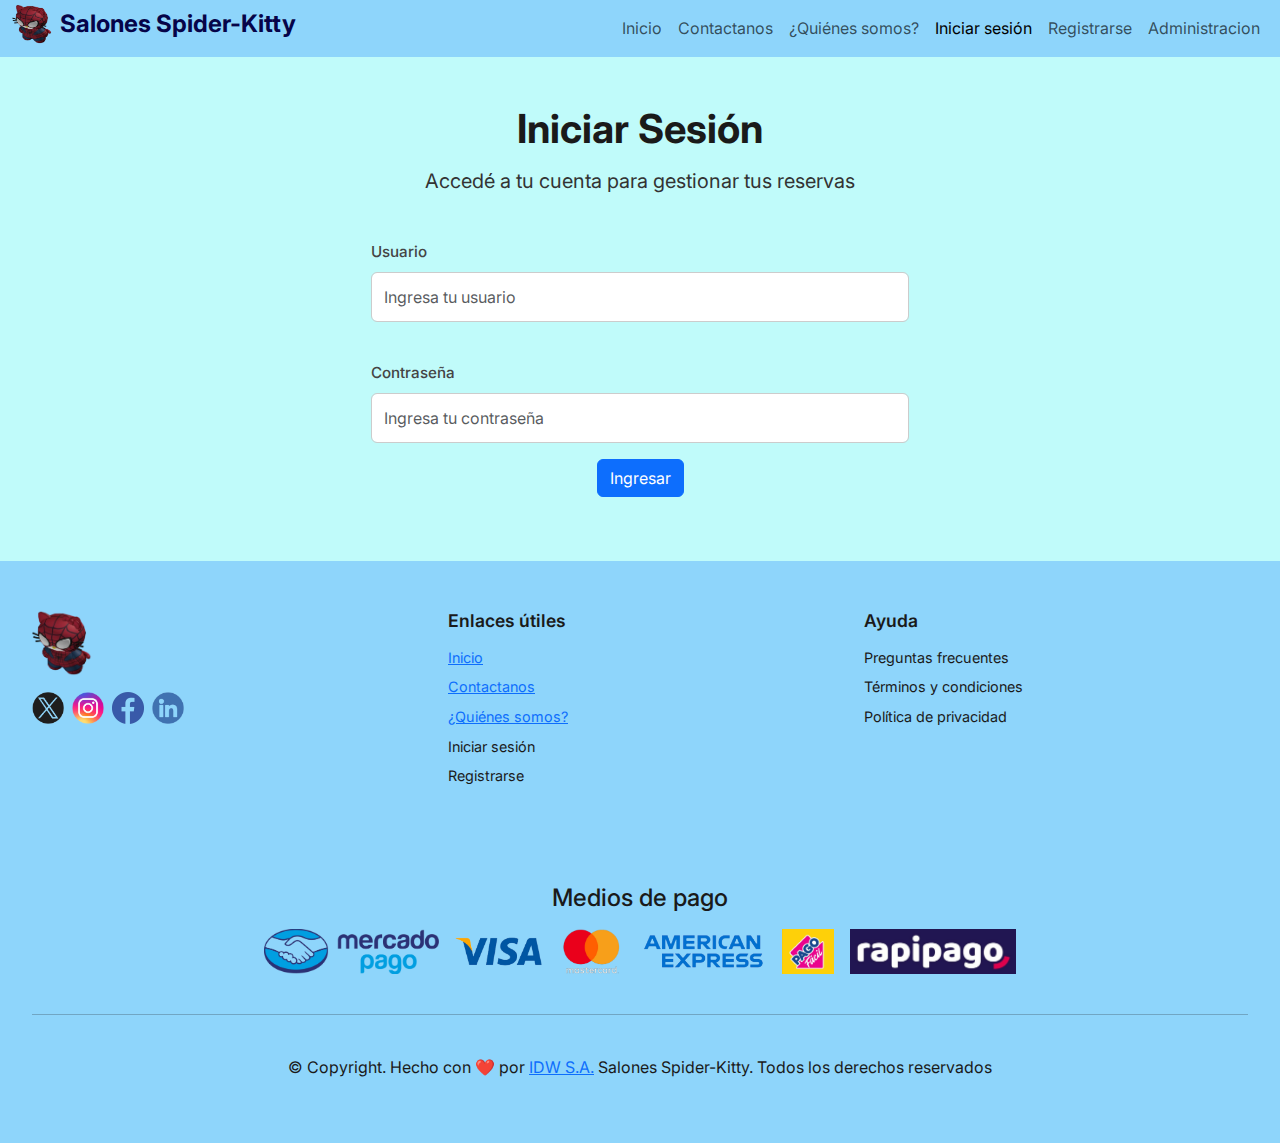
<file: login.html>
<!doctype html>
<html lang="es">
  <head>
    <meta charset="UTF-8" />
    <meta name="viewport" content="width=device-width, initial-scale=1.0" />
    <title>Iniciar Sesión - Salones Spider-Kitty</title>
    <!-- Bootstrap CSS -->
    <link
      href="https://cdn.jsdelivr.net/npm/bootstrap@5.3.2/dist/css/bootstrap.min.css"
      rel="stylesheet"
      crossorigin="anonymous"
    />
    <!-- Font Awesome -->
    <link
      rel="stylesheet"
      href="https://cdnjs.cloudflare.com/ajax/libs/font-awesome/6.4.0/css/all.min.css"
      crossorigin="anonymous"
    />
    <!-- CSS personalizado -->
    <link rel="stylesheet" href="static/styles.css" />
    <!-- Fuente Inter -->
    <link
      href="https://fonts.googleapis.com/css2?family=Inter:wght@400;600;700;800&display=swap"
      rel="stylesheet"
    />
  </head>
  <body>
    <header class="header">
      <div class="container-fluid">
        <div class="row d-flex align-items-center">
          <div class="col-md-4 col-6">
            <h1 class="title-header d-flex align-items-center gap-2">
              <img
                class="logo-header"
                src="static/img/spider-kitty.png"
                alt="spider-kitty"
              />
              <span>Salones Spider-Kitty</span>
            </h1>
          </div>
          <div class="col-md-8 col-6">
            <nav class="navbar navbar-expand-lg bg-body-tertiary">
              <button
                class="navbar-toggler ms-auto"
                type="button"
                data-bs-toggle="collapse"
                data-bs-target="#navbarNav"
                aria-controls="navbarNav"
                aria-expanded="false"
                aria-label="Toggle navigation"
              >
                <span class="navbar-toggler-icon"></span>
                <span class="navbar-close-icon d-none"
                  ><i class="fas fa-times"></i
                ></span>
              </button>
              <div class="collapse navbar-collapse" id="navbarNav">
                <ul class="navbar-nav ms-auto">
                  <li class="nav-item">
                    <a class="nav-link" href="index.html">Inicio</a>
                  </li>
                  <li class="nav-item">
                    <a class="nav-link" href="contacto.html">Contactanos</a>
                  </li>
                  <li class="nav-item">
                    <a class="nav-link" href="info.html">¿Quiénes somos?</a>
                  </li>
                  <li class="nav-item">
                    <a class="nav-link active" aria-current="page" href="#"
                      >Iniciar sesión</a
                    >
                  </li>
                  <li class="nav-item">
                    <a class="nav-link" href="#">Registrarse</a>
                  </li>
                  <li class="nav-item" id="administracion">
                    <a class="nav-link" href="administracion.html"
                      >Administracion</a
                    >
                  </li>
                </ul>
              </div>
            </nav>
          </div>
        </div>
      </div>
    </header>

    <main class="main-contacto container py-5">
      <div class="col-lg-6 text-center mx-auto">
        <h1 class="mb-3">Iniciar Sesión</h1>
        <h2 class="mb-4">Accedé a tu cuenta para gestionar tus reservas</h2>
        <form id="loginForm">
          <div class="mb-3 text-start">
            <label for="username" class="form-label mt-4">Usuario</label>
            <input
              type="text"
              class="form-control"
              id="username"
              placeholder="Ingresa tu usuario"
              required
            />
          </div>
          <div class="mb-3 text-start">
            <label for="password" class="form-label mt-4">Contraseña</label>
            <input
              type="password"
              class="form-control"
              id="password"
              placeholder="Ingresa tu contraseña"
              required
            />
          </div>
          <div class="mb-3 mt-3">
            <button type="submit" class="btn btn-primary w-60">Ingresar</button>
          </div>
          <div id="loginError" class="alert alert-danger mt-3 d-none"></div>
        </form>
      </div>
    </main>

    <footer class="footer">
      <section class="footer-columns">
        <article class="footer-col logo-social">
          <img
            class="footer-logo"
            src="static/img/spider-kitty.png"
            alt="Logo"
          />
          <div class="social-icons">
            <img class="redes-icons" src="static/img/x-icon.png" alt="X" />
            <img
              class="redes-icons"
              src="static/img/instagram-icon.png"
              alt="Instagram"
            />
            <img
              class="redes-icons"
              src="static/img/facebook-icon.png"
              alt="Facebook"
            />
            <img
              class="redes-icons"
              src="static/img/linkedin-icon.png"
              alt="LinkedIn"
            />
          </div>
        </article>
        <section class="footer-col">
          <h4>Enlaces útiles</h4>
          <ul>
            <li><a href="index.html">Inicio</a></li>
            <li><a href="contacto.html">Contactanos</a></li>
            <li><a href="info.html">¿Quiénes somos?</a></li>
            <li>Iniciar sesión</li>
            <li>Registrarse</li>
          </ul>
        </section>
        <section class="footer-col">
          <h4>Ayuda</h4>
          <ul>
            <li>Preguntas frecuentes</li>
            <li>Términos y condiciones</li>
            <li>Política de privacidad</li>
          </ul>
        </section>
      </section>
      <section class="medios-pago">
        <h2>Medios de pago</h2>
        <div class="logos-pago">
          <img src="static/img/mercado-pago.png" alt="Mercado Pago" />
          <img src="static/img/visa-logo.png" alt="Visa" />
          <img src="static/img/mastercard-logo.png" alt="Mastercard" />
          <img
            src="static/img/american-express-logo.png"
            alt="American Express"
          />
          <img src="static/img/pago-facil-logo.png" alt="Pago Fácil" />
          <img src="static/img/rapipago-logo.png" alt="Rapipago" />
        </div>
      </section>
      <br />
      <hr />
      <br />
      <section class="copyright">
        <p>
          © Copyright. Hecho con ❤️ por <a href="idw.html">IDW S.A.</a> Salones
          Spider-Kitty. Todos los derechos reservados
        </p>
      </section>
    </footer>

    <!-- Bootstrap JS Bundle -->
    <script
      src="https://cdn.jsdelivr.net/npm/bootstrap@5.3.6/dist/js/bootstrap.bundle.min.js"
      integrity="sha384-j1CDi7MgGQ12Z7Qab0qlWQ/Qqz24Gc6BM0thvEMVjHnfYGF0rmFCozFSxQBxwHKO"
      crossorigin="anonymous"
    ></script>

    <!-- Script de autenticación -->
    <script src="/static/auth.js"></script>
  </body>
</html>
</file>
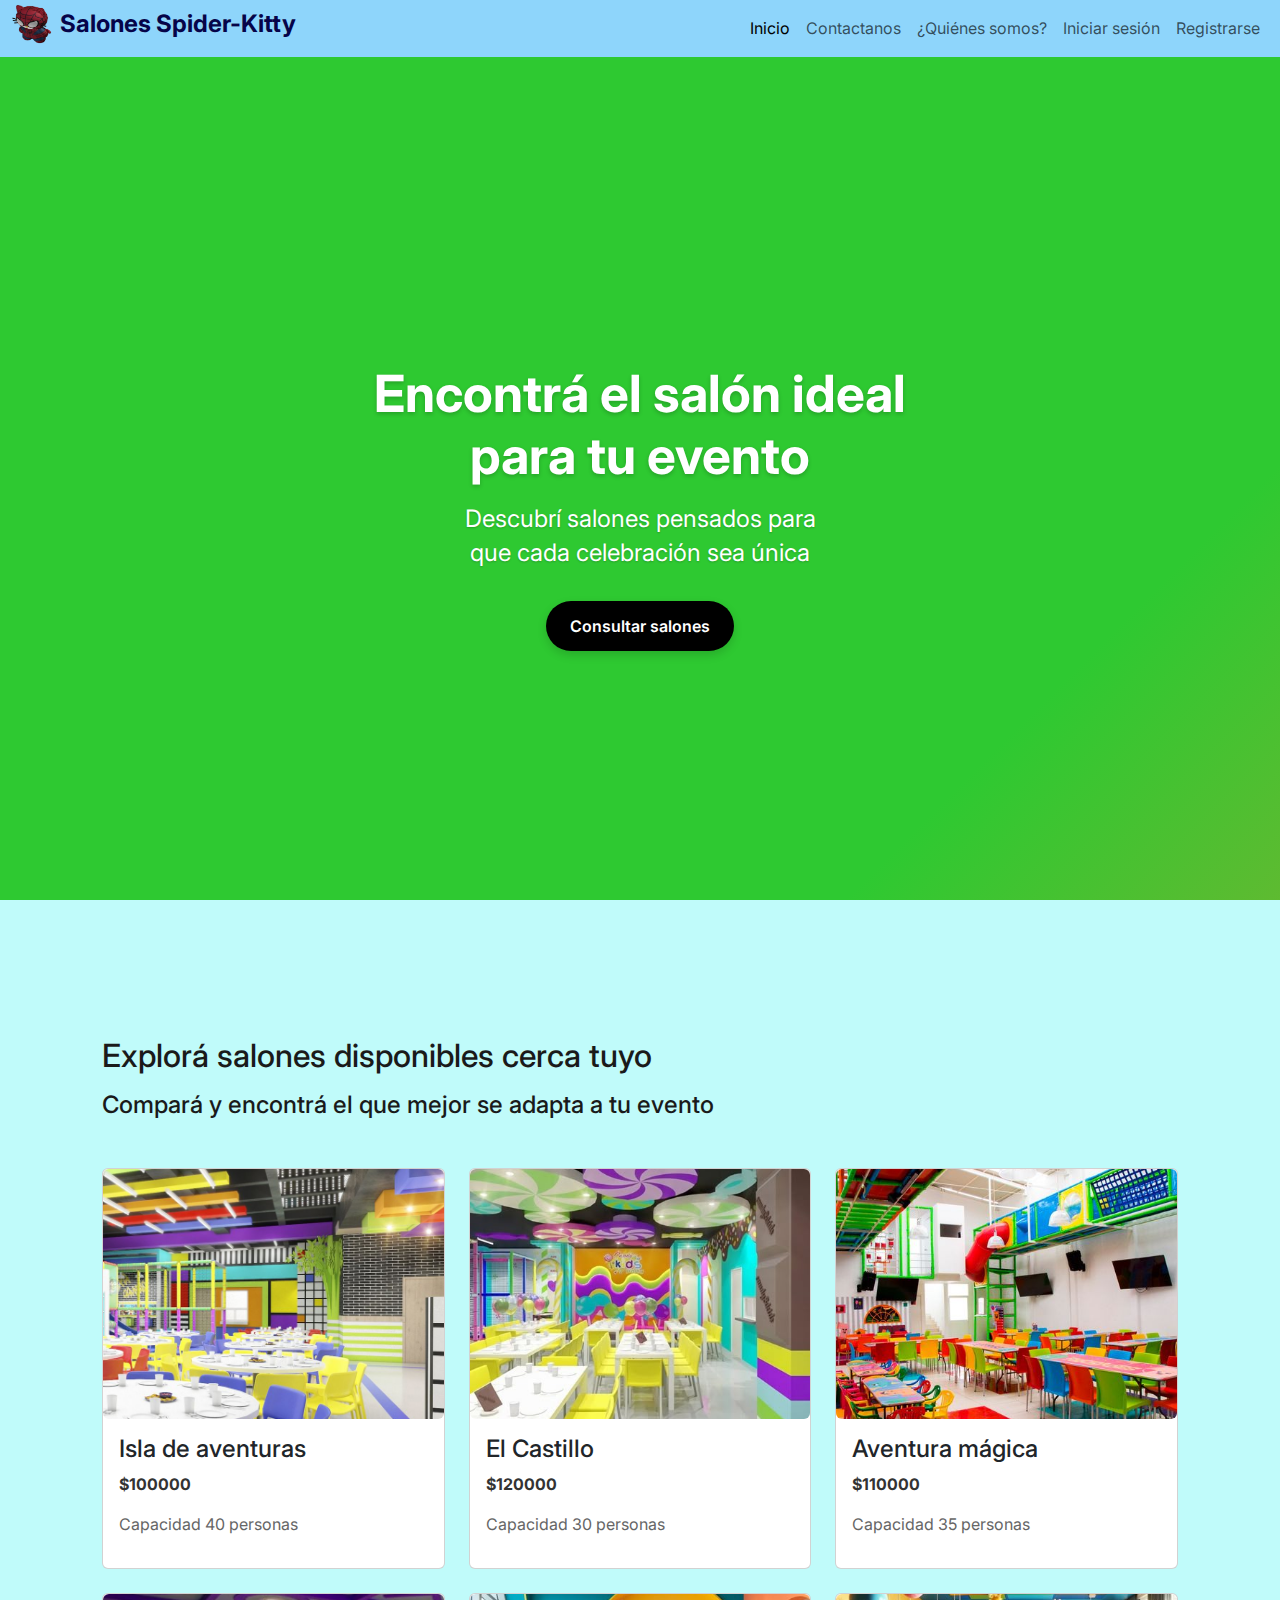
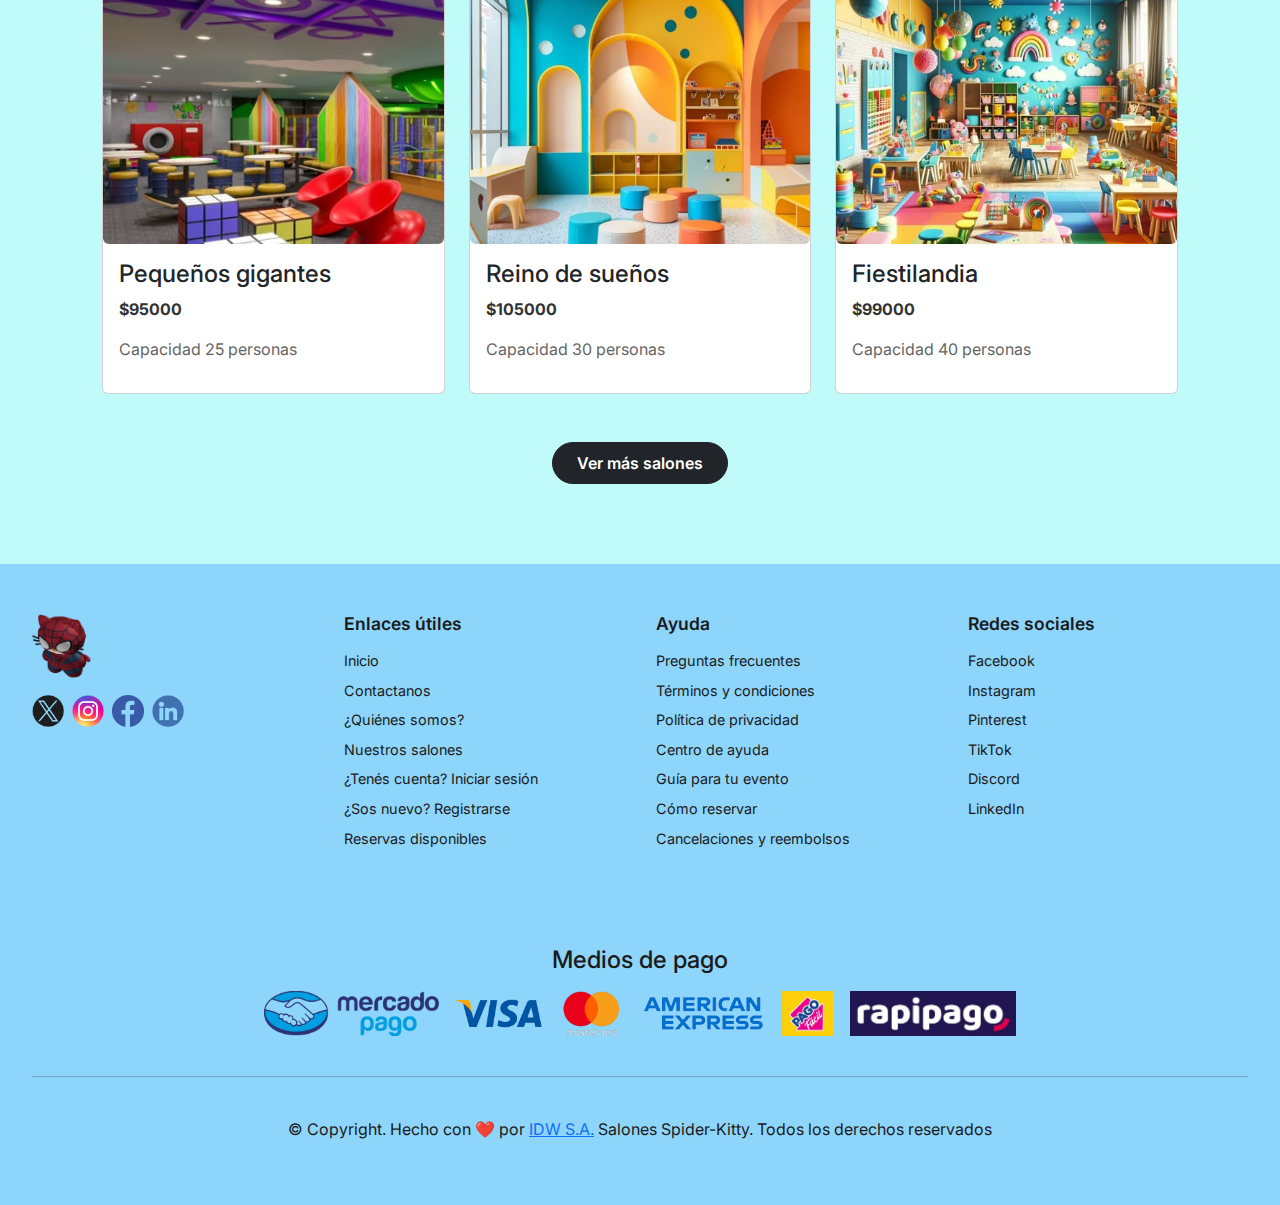
<file: registro.html>
<!doctype html>
<!-- index.html actualizado con Bootstrap, etiquetas semánticas y cards fijas -->
<!-- Comentarios originales conservados -->
<html lang="es">
  <head>
    <meta charset="UTF-8" />
    <meta name="viewport" content="width=device-width, initial-scale=1.0" />
    <title>Salones Spider-Kitty</title>
    <!-- Bootstrap CSS -->
    <link
      href="https://cdn.jsdelivr.net/npm/bootstrap@5.3.2/dist/css/bootstrap.min.css"
      rel="stylesheet"
      crossorigin="anonymous"
    />
    <!-- Font Awesome para el ícono X del menú -->
    <link
      rel="stylesheet"
      href="https://cdnjs.cloudflare.com/ajax/libs/font-awesome/6.4.0/css/all.min.css"
      crossorigin="anonymous"
    />
    <script
      src="https://cdn.jsdelivr.net/npm/bootstrap@5.3.6/dist/js/bootstrap.bundle.min.js"
      integrity="sha384-j1CDi7MgGQ12Z7Qab0qlWQ/Qqz24Gc6BM0thvEMVjHnfYGF0rmFCozFSxQBxwHKO"
      crossorigin="anonymous"
    ></script>
    <!-- CSS personalizado -->
    <link rel="stylesheet" href="static/styles.css" />
    <!-- Fuente Inter -->
    <link
      href="https://fonts.googleapis.com/css2?family=Inter:wght@400;600;700;800&display=swap"
      rel="stylesheet"
    />
  </head>
  <body>
    <header class="header">
      <!--Cambiamos el contenedor del logo por un h1 para mejorar la accesibilidad y SEO-->
      <div class="container-fluid">
        <div class="row d-flex align-items-center">
          <div class="col-md-4 col-6">
            <!--se agregó la etiqueta span para que salones quede como texto plano y no forme parte de la estructura-->
            <h1 class="title-header d-flex align-items-center gap-2">
              <img
                class="logo-header"
                src="static/img/spider-kitty.png"
                alt="spider-kitty"
              />
              <span>Salones Spider-Kitty</span>
            </h1>
          </div>
          <div class="col-md-8 col-6">
            <nav class="navbar navbar-expand-lg bg-body-tertiary">
              <button
                class="navbar-toggler ms-auto"
                type="button"
                data-bs-toggle="collapse"
                data-bs-target="#navbarNav"
                aria-controls="navbarNav"
                aria-expanded="false"
                aria-label="Toggle navigation"
              >
                <span class="navbar-toggler-icon"></span>
                <span class="navbar-close-icon d-none"
                  ><i class="fas fa-times"></i
                ></span>
              </button>
              <div class="collapse navbar-collapse" id="navbarNav">
                <ul class="navbar-nav ms-auto">
                  <li class="nav-item" id="home">
                    <a
                      class="nav-link active"
                      aria-current="page"
                      href="index.html"
                      >Inicio</a
                    >
                  </li>
                  <li class="nav-item" id="contacto">
                    <a class="nav-link" href="contacto.html">Contactanos</a>
                  </li>
                  <li class="nav-item" id="info">
                    <a class="nav-link" href="info.html">¿Quiénes somos?</a>
                  </li>
                  <li class="nav-item" id="iniciar_sesion">
                    <a class="nav-link" href="#">Iniciar sesión</a>
                  </li>
                  <li class="nav-item" id="registrarse">
                    <a class="nav-link" href="#">Registrarse</a>
                  </li>
                </ul>
              </div>
            </nav>
          </div>
        </div>
      </div>
    </header>
    <main>
      <section class="hero">
        <h1>Encontrá el salón ideal<br />para tu evento</h1>
        <h2>
          Descubrí salones pensados para<br />que cada celebración sea única
        </h2>
        <button>Consultar salones</button>
      </section>
      <section class="salones">
        <div class="container my-5">
          <h2 class="text-left mb-3">Explorá salones disponibles cerca tuyo</h2>
          <h4 class="text-left mb-5">
            Compará y encontrá el que mejor se adapta a tu evento
          </h4>
          <div class="row">
            <!-- Card 1 -->
            <div class="col-12 col-sm-6 col-lg-4 mb-4">
              <!--cambios de etiquetas div por etiquetas article-->
              <article class="card h-100 w-80 bg-white">
                <div class="image-placeholder">
                  <img
                    class="salon-image"
                    src="static/img/salon-de-fiestas-1.jpeg"
                    alt="salón de fiestas"
                  />
                </div>
                <div class="card-body">
                  <h4 class="card-title">Isla de aventuras</h4>
                  <p class="price">$100000</p>
                  <p class="capacity">Capacidad 40 personas</p>
                </div>
              </article>
            </div>
            <!-- Card 2 -->
            <div class="col-12 col-sm-6 col-lg-4 mb-4">
              <!--cambios de etiquetas div por etiquetas article-->
              <article class="card h-100 w-80 bg-white">
                <div class="image-placeholder">
                  <img
                    class="salon-image"
                    src="static/img/salon-de-fiestas-2.jpg"
                    alt="salón de fiestas"
                  />
                </div>
                <div class="card-body">
                  <h4>El Castillo</h4>
                  <p class="price">$120000</p>
                  <p class="capacity">Capacidad 30 personas</p>
                </div>
              </article>
            </div>
            <!-- Card 3 -->
            <div class="col-12 col-sm-6 col-lg-4 mb-4">
              <!--cambios de etiquetas div por etiquetas article-->
              <article class="card h-100 w-80 bg-white">
                <div class="image-placeholder">
                  <img
                    class="salon-image"
                    src="static/img/salon-de-fiestas-3.jpg"
                    alt="salón de fiestas"
                  />
                </div>
                <div class="card-body">
                  <h4>Aventura mágica</h4>
                  <p class="price">$110000</p>
                  <p class="capacity">Capacidad 35 personas</p>
                </div>
              </article>
            </div>
            <!-- Card 4 -->
            <div class="col-12 col-sm-6 col-lg-4 mb-4">
              <!--cambios de etiquetas div por etiquetas article-->
              <article class="card h-100 w-80 bg-white">
                <div class="image-placeholder">
                  <img
                    class="salon-image"
                    src="static/img/salon-de-fiestas-4.jpg"
                    alt="salón de fiestas"
                  />
                </div>
                <div class="card-body">
                  <h4>Pequeños gigantes</h4>
                  <p class="price">$95000</p>
                  <p class="capacity">Capacidad 25 personas</p>
                </div>
              </article>
            </div>
            <!-- Card 5 -->
            <div class="col-12 col-sm-6 col-lg-4 mb-4">
              <!--cambios de etiquetas div por etiquetas article-->
              <article class="card h-100 w-80 bg-white">
                <div class="image-placeholder">
                  <img
                    class="salon-image"
                    src="static/img/salon-de-fiestas-5.jpg"
                    alt="salón de fiestas"
                  />
                </div>
                <div class="card-body">
                  <h4>Reino de sueños</h4>
                  <p class="price">$105000</p>
                  <p class="capacity">Capacidad 30 personas</p>
                </div>
              </article>
            </div>
            <!-- Card 6 -->
            <div class="col-12 col-sm-6 col-lg-4 mb-4">
              <!--cambios de etiquetas div por etiquetas article-->
              <article class="card h-100 w-80 bg-white">
                <div class="image-placeholder">
                  <img
                    class="salon-image"
                    src="static/img/salon-de-fiestas-6.jpg"
                    alt="salón de fiestas"
                  />
                </div>
                <div class="card-body">
                  <h4>Fiestilandia</h4>
                  <p class="price">$99000</p>
                  <p class="capacity">Capacidad 40 personas</p>
                </div>
              </article>
            </div>
          </div>
          <div class="text-center mt-4">
            <button class="more-btn btn btn-dark rounded-pill px-4 py-2">
              Ver más salones
            </button>
          </div>
        </div>
      </section>
    </main>
    <footer class="footer">
      <!--cambio de div por section-->
      <section class="footer-columns">
        <!--cambio de div por article-->
        <article class="footer-col logo-social">
          <img
            class="footer-logo"
            src="static/img/spider-kitty.png"
            alt="Logo"
          />
          <div class="social-icons">
            <img class="redes-icons" src="static/img/x-icon.png" alt="X" />
            <img
              class="redes-icons"
              src="static/img/instagram-icon.png"
              alt="Instagram"
            />
            <img
              class="redes-icons"
              src="static/img/facebook-icon.png"
              alt="Facebook"
            />
            <img
              class="redes-icons"
              src="static/img/linkedin-icon.png"
              alt="LinkedIn"
            />
          </div>
        </article>
        <!--cambio de div por section-->
        <section class="footer-col">
          <h4>Enlaces útiles</h4>
          <ul>
            <li>Inicio</li>
            <li>Contactanos</li>
            <li>¿Quiénes somos?</li>
            <li>Nuestros salones</li>
            <li>¿Tenés cuenta? Iniciar sesión</li>
            <li>¿Sos nuevo? Registrarse</li>
            <li>Reservas disponibles</li>
          </ul>
        </section>
        <!--cambio de div por section-->
        <section class="footer-col">
          <h4>Ayuda</h4>
          <ul>
            <li>Preguntas frecuentes</li>
            <li>Términos y condiciones</li>
            <li>Política de privacidad</li>
            <li>Centro de ayuda</li>
            <li>Guía para tu evento</li>
            <li>Cómo reservar</li>
            <li>Cancelaciones y reembolsos</li>
          </ul>
        </section>
        <!--cambio de div por section-->
        <section class="footer-col">
          <h4>Redes sociales</h4>
          <ul>
            <li>Facebook</li>
            <li>Instagram</li>
            <li>Pinterest</li>
            <li>TikTok</li>
            <li>Discord</li>
            <li>LinkedIn</li>
          </ul>
        </section>
      </section>
      <!--cambio de div por section-->
      <section class="medios-pago">
        <h2>Medios de pago</h2>
        <div class="logos-pago">
          <img src="static/img/mercado-pago.png" alt="Mercado Pago" />
          <img src="static/img/visa-logo.png" alt="Visa" />
          <img src="static/img/mastercard-logo.png" alt="Mastercard" />
          <img
            src="static/img/american-express-logo.png"
            alt="American Express"
          />
          <img src="static/img/pago-facil-logo.png" alt="Pago Fácil" />
          <img src="static/img/rapipago-logo.png" alt="Rapipago" />
        </div>
      </section>
      <br />
      <hr />
      <br />
      <!--cambio de div por section-->
      <section class="copyright">
        <!--el link "idw.html" redirige a la landing page de la empresa desarrolladora del sitio-->
        <p>
          © Copyright. Hecho con ❤️ por <a href="idw.html">IDW S.A.</a> Salones
          Spider-Kitty. Todos los derechos reservados
        </p>
      </section>
    </footer>
  </body>
</html>
</file>
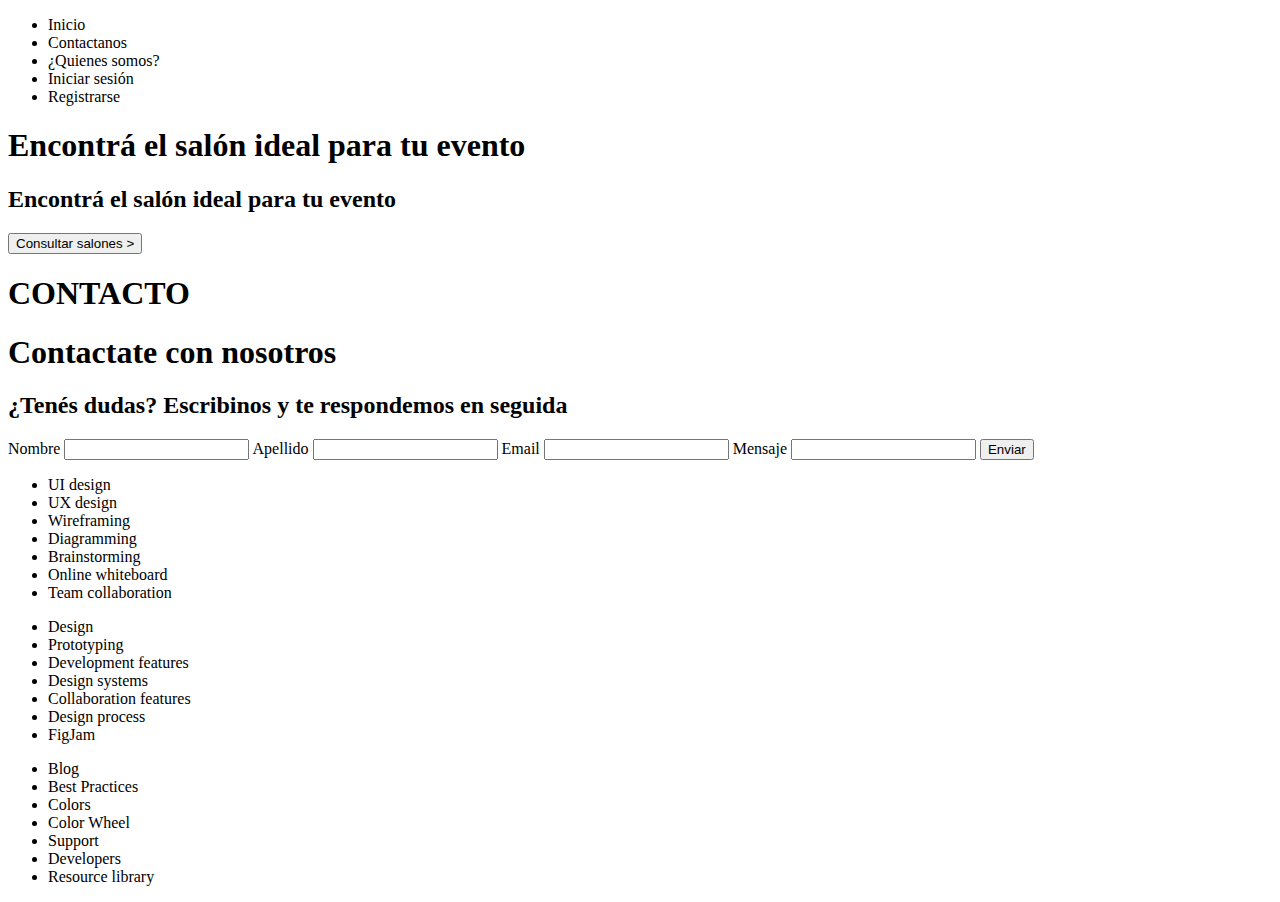
<file: seccion_contacto.html>
<!DOCTYPE html>
<html lang="es">
	<head>
		<meta charset="UTF-8">
		<meta name="viewport" content="width=device-width, initial-scale=1" />
		<title>IDW</title>
	</head>
	<body>
		<header>
			<div class="logo"></div>
			<nav>
				<ul>
					<li>Inicio</li>
					<li>Contactanos</li>
					<li>¿Quienes somos?</li>
					<li>Iniciar sesión</li>
					<li>Registrarse</li>
				</ul>
			</nav>
		</header>
			<div class="hero">
				<h1>Encontrá el salón ideal para tu evento</h1>
				<h2>Encontrá el salón ideal para tu evento</h2>
				<button>Consultar salones ></button>
			</div>
		<h1>CONTACTO</H1>
		<main>
			<h1>Contactate con nosotros</h1>
			<h2>¿Tenés dudas? Escribinos y te respondemos en seguida</h2>
			<form action="">
				<label for="nombre">Nombre</label>
				<input id="nombre" type="text" name="nombre" />
				<label for="apellido">Apellido</label>
				<input id="apellido" type="text" name="apellido" />
				<label for="email">Email</label>
				<input id="email" type="email" name="email" />
				<label for ="mensaje">Mensaje</label>
				<input id="mensaje" type="text" name="mensaje" />
				<input type="submit" value="Enviar" />
			</form>
		<footer>
			<div class="icons">
				<div class="footer-logo"></div>
				<div class="x-icon"></div>
				<div class="ig-icon"></div>
				<div class="yt-icon"></div>
				<div class="li-icon"></div>
			</div>
			<div class="use-cases">
				<ul>
					<li>UI design</li>
					<li>UX design</li>
					<li>Wireframing</li>
					<li>Diagramming</li>
					<li>Brainstorming</li>
					<li>Online whiteboard</li>
					<li>Team collaboration</li>
				</ul>
			</div>
			<div class="explore">
				<ul>
					<li>Design</li>
					<li>Prototyping</li>
					<li>Development features</li>
					<li>Design systems</li>
					<li>Collaboration features</li>
					<li>Design process</li>
					<li>FigJam</li>
				</ul>
			</div>
			<div class="resources">
				<ul>
					<li>Blog</li>
					<li>Best Practices</li>
					<li>Colors</li>
					<li>Color Wheel</li>
					<li>Support</li>
					<li>Developers</li>
					<li>Resource library</li>
				</ul></div>
		</footer>
		</main>
	</body>
</html>
</file>
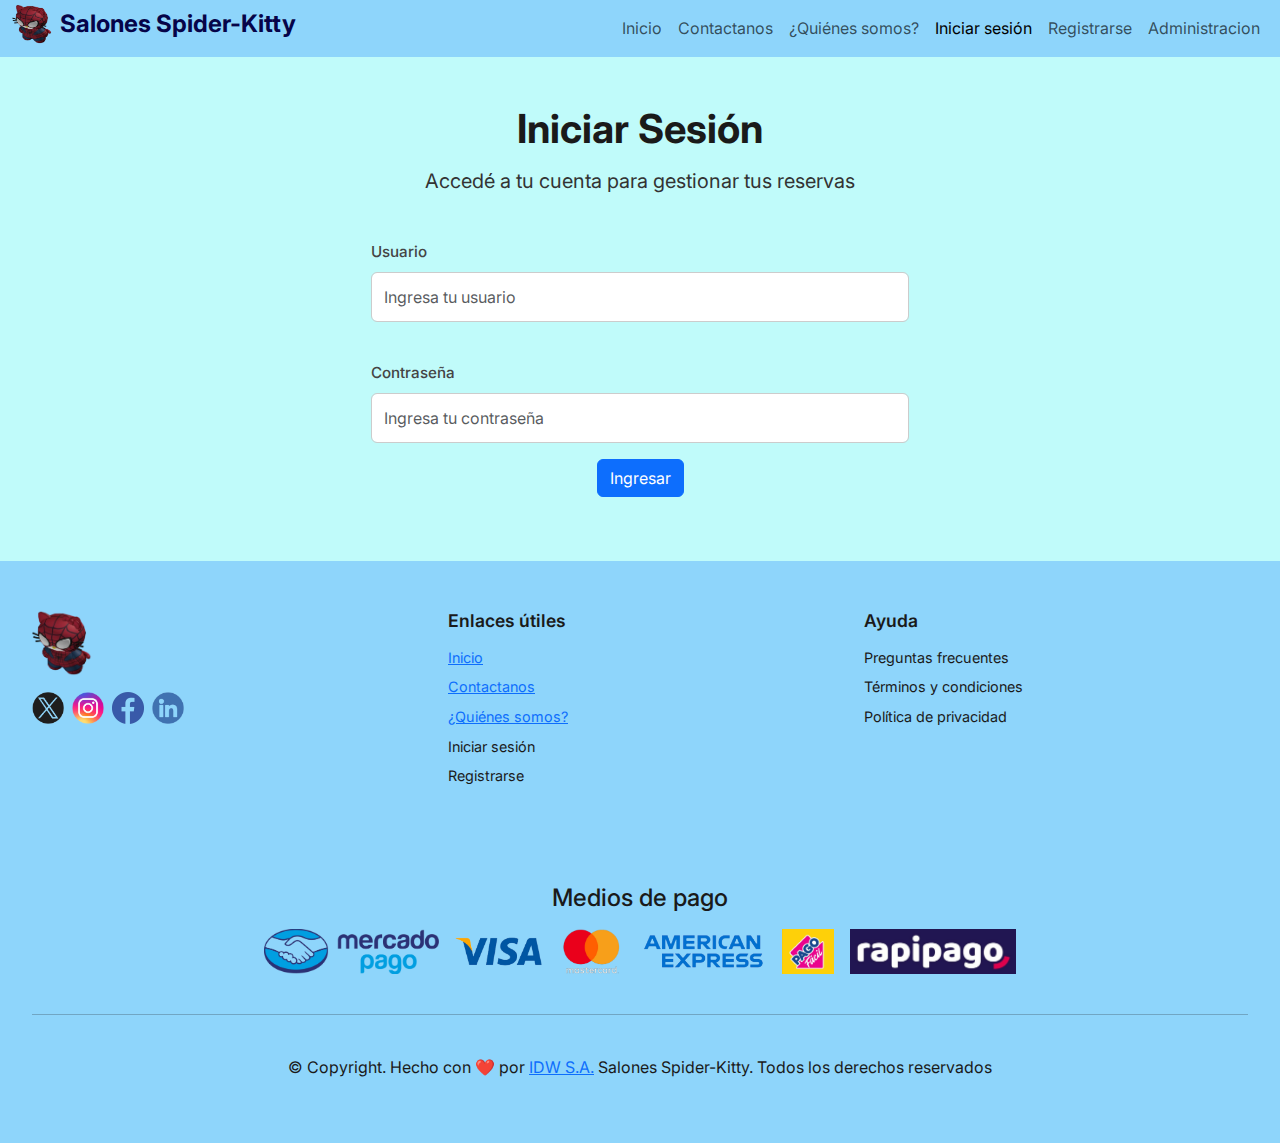
<file: usuarios.html>
<!doctype html>
<html lang="es">
  <head>
    <meta charset="UTF-8" />
    <meta name="viewport" content="width=device-width, initial-scale=1.0" />
    <title>Usuarios - Salones Spider-Kitty</title>
    <!-- Bootstrap CSS -->
    <link
      href="https://cdn.jsdelivr.net/npm/bootstrap@5.3.2/dist/css/bootstrap.min.css"
      rel="stylesheet"
      crossorigin="anonymous"
    />
    <!-- Font Awesome -->
    <link
      rel="stylesheet"
      href="https://cdnjs.cloudflare.com/ajax/libs/font-awesome/6.4.0/css/all.min.css"
      crossorigin="anonymous"
    />
    <!-- CSS personalizado -->
    <link rel="stylesheet" href="../static/styles.css" />
    <!-- Fuente Inter -->
    <link
      href="https://fonts.googleapis.com/css2?family=Inter:wght@400;600;700;800&display=swap"
      rel="stylesheet"
    />
  </head>
  <body>
    <header class="header">
      <div class="container-fluid">
        <div class="row d-flex align-items-center">
          <div class="col-md-4 col-6">
            <h1 class="title-header d-flex align-items-center gap-2">
              <img
                class="logo-header"
                src="../static/img/spider-kitty.png"
                alt="spider-kitty"
              />
              <span>Salones Spider-Kitty</span>
            </h1>
          </div>
          <div class="col-md-8 col-6">
            <nav class="navbar navbar-expand-lg bg-body-tertiary">
              <button
                class="navbar-toggler ms-auto"
                type="button"
                data-bs-toggle="collapse"
                data-bs-target="#navbarNav"
                aria-controls="navbarNav"
                aria-expanded="false"
                aria-label="Toggle navigation"
              >
                <span class="navbar-toggler-icon"></span>
                <span class="navbar-close-icon d-none"
                  ><i class="fas fa-times"></i
                ></span>
              </button>
              <div class="collapse navbar-collapse" id="navbarNav">
                <ul class="navbar-nav ms-auto">
                  <li class="nav-item">
                    <a class="nav-link" href="../index.html">Inicio</a>
                  </li>
                  <li class="nav-item">
                    <a class="nav-link" href="../contacto.html">Contactanos</a>
                  </li>
                  <li class="nav-item">
                    <a class="nav-link" href="../info.html">¿Quiénes somos?</a>
                  </li>
                </ul>
              </div>
            </nav>
          </div>
        </div>
      </div>
    </header>

    <main class="container my-5">
      <div class="d-flex justify-content-between align-items-center mb-4">
        <h1>Usuarios Registrados</h1>
        <a href="../administracion.html" class="btn btn-primary">
          <i class="fas fa-arrow-left me-1"></i> Volver a Administración
        </a>
      </div>

      <div class="card shadow-sm">
        <div class="card-header bg-primary text-white">
          <h2 class="mb-0">Listado de Usuarios</h2>
        </div>
        <div class="card-body">
          <div class="table-responsive">
            <table class="table table-striped table-hover">
              <thead class="table-dark">
                <tr>
                  <th scope="col">#</th>
                  <th scope="col">Nombre de Usuario</th>
                  <th scope="col">Nombre Completo</th>
                  <th scope="col">Email</th>
                </tr>
              </thead>
              <tbody id="tablaUsuarios">
                <!-- Datos se cargarán aquí -->
              </tbody>
            </table>
          </div>
        </div>
      </div>
    </main>

    <footer class="footer">
      <!-- Footer igual al administracion.html -->
    </footer>

    <!-- Bootstrap JS -->
    <script
      src="https://cdn.jsdelivr.net/npm/bootstrap@5.3.6/dist/js/bootstrap.bundle.min.js"
      crossorigin="anonymous"
    ></script>
    <!-- Script de usuarios -->
    <script src="../static/usuarios.js"></script>
  </body>
</html>
</file>
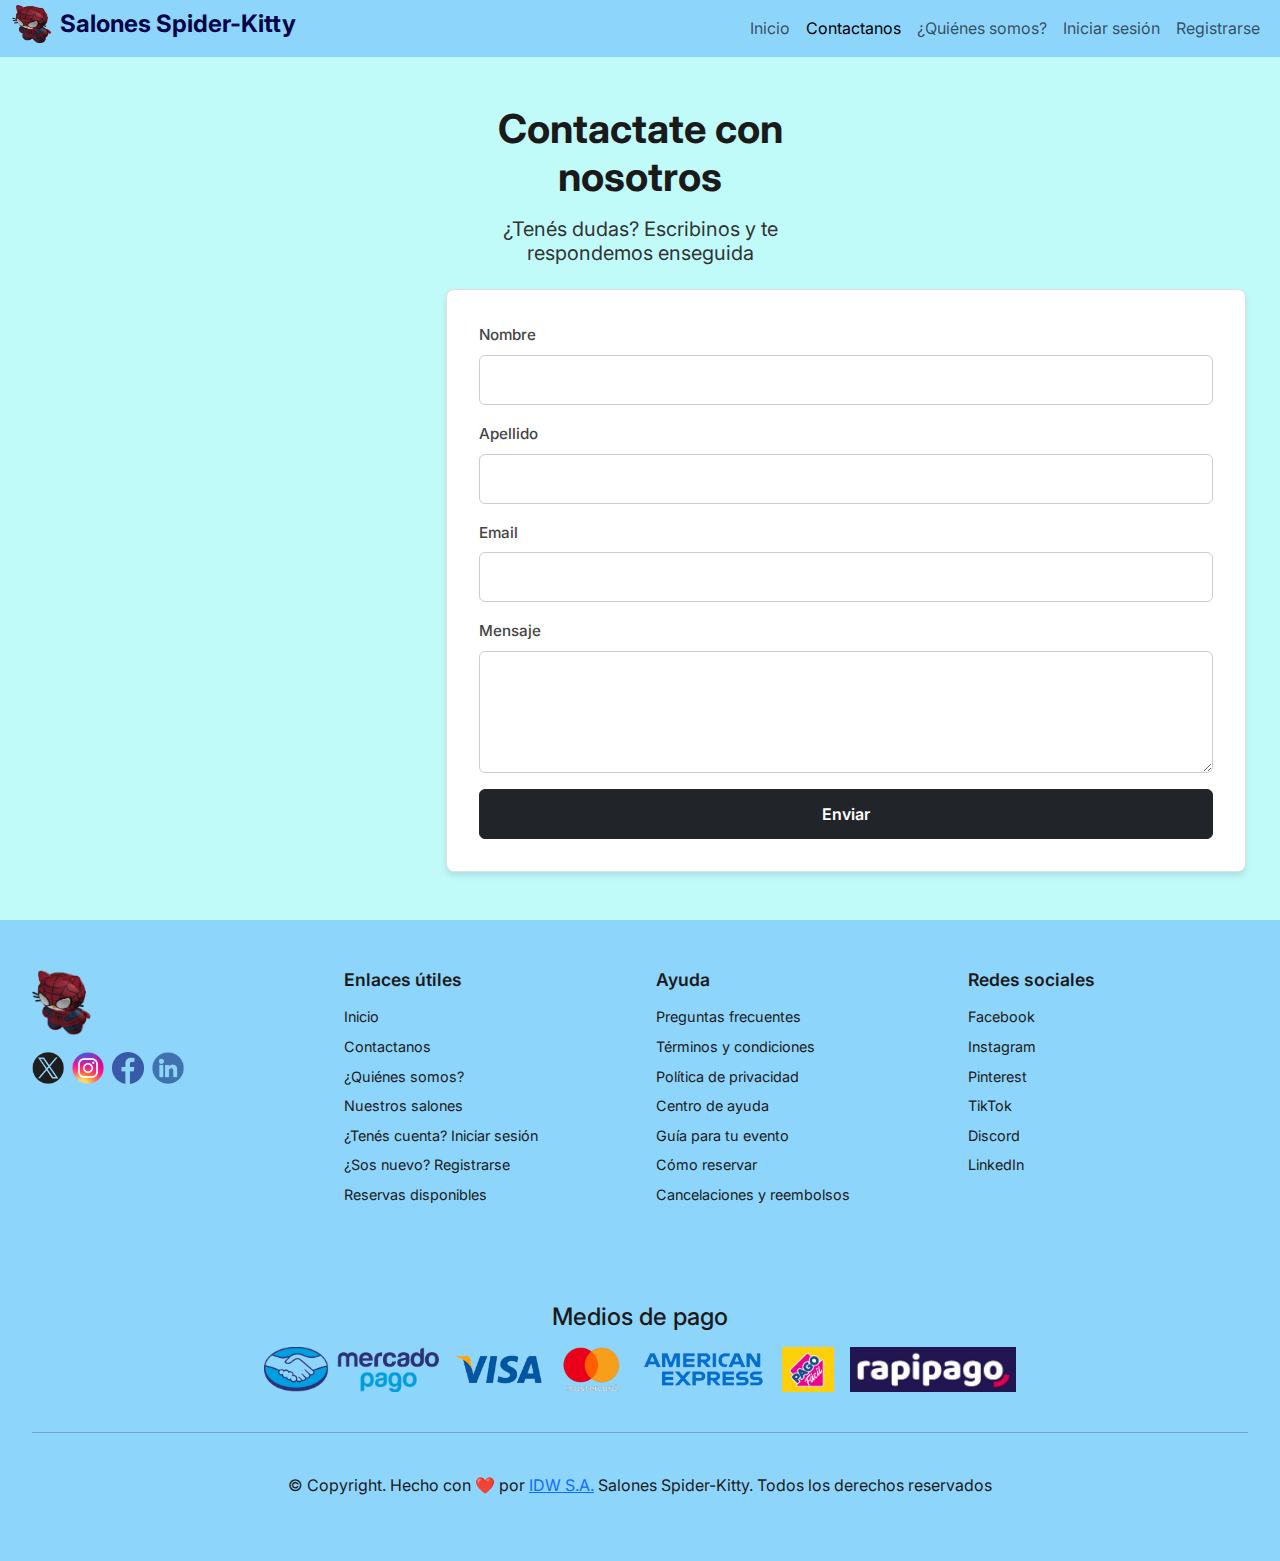
<file: static/contacto.html>
<!DOCTYPE html>
<html lang="es">
	<head>
		<meta charset="UTF-8">
		<meta name="viewport" content="width=device-width, initial-scale=1.0" />
		<title>Salones Spider-Kitty | Contacto</title>
    <!-- Bootstrap CSS -->
    <link href="https://cdn.jsdelivr.net/npm/bootstrap@5.3.2/dist/css/bootstrap.min.css" rel="stylesheet" crossorigin="anonymous">
    <!-- Font Awesome para el ícono X del menú -->
    <link rel="stylesheet" href="https://cdnjs.cloudflare.com/ajax/libs/font-awesome/6.4.0/css/all.min.css" crossorigin="anonymous">
    <!-- CSS personalizado -->
    <link rel="stylesheet" href="styles.css" />
    <!-- Fuente Inter -->
		<link href="https://fonts.googleapis.com/css2?family=Inter:wght@400;600;700;800&display=swap" rel="stylesheet" />
	</head>
	<body>
		<header class="header">
      <div class="container-fluid">
        <div class="row d-flex align-items-center">
          <div class="col-md-4 col-6">
            <!--Cambiamos el contenedor del logo por un h1 para mejorar la accesibilidad y SEO-->
            <!--se agregó la etiqueta span para que salones quede como texto plano y no forme parte de la estructura-->
            <h1 class="title-header d-flex align-items-center gap-2">
              <img class="logo-header" src="img/spider-kitty.png" alt="spider-kitty">
              <span>Salones Spider-Kitty</span>
            </h1>
          </div>
          <div class="col-md-8 col-6">
            <nav class="navbar navbar-expand-lg bg-body-tertiary">
              <button class="navbar-toggler ms-auto" type="button" data-bs-toggle="collapse" data-bs-target="#navbarNav" aria-controls="navbarNav" aria-expanded="false" aria-label="Toggle navigation">
                <span class="navbar-toggler-icon"></span>
                <span class="navbar-close-icon d-none"><i class="fas fa-times"></i></span>
              </button>
              <div class="collapse navbar-collapse" id="navbarNav">
                <ul class="navbar-nav ms-auto">
                  <li class="nav-item"><a class="nav-link" href="index.html">Inicio</a></li>
                  <li class="nav-item"><a class="nav-link active" aria-current="page" href="contacto.html">Contactanos</a></li>
                  <li class="nav-item"><a class="nav-link" href="info.html">¿Quiénes somos?</a></li>
                  <li class="nav-item"><a class="nav-link" href="#">Iniciar sesión</a></li>
                  <li class="nav-item"><a class="nav-link" href="#">Registrarse</a></li>
                </ul>
              </div>
            </nav>
          </div>
        </div>
      </div>
    </header>
	
		<main class="main-contacto container py-5">
			<!--agrupamos todo en un section que antes no tenía-->
			<section class="row justify-content-center">
        <div class="col-md-8 col-lg-6 text-center">
          <h1 class="mb-3">Contactate con nosotros</h1>
          <h2 class="mb-4">¿Tenés dudas? Escribinos y te respondemos enseguida</h2>
          
          <!-- Formulario de contacto responsive -->
          <form class="custom-form">
      <div class="mb-3 text-start">
        <label for="nombre" class="form-label">Nombre</label>
        <input id="nombre" type="text" name="nombre" class="form-control" />
      </div>
      
      <div class="mb-3 text-start">
        <label for="apellido" class="form-label">Apellido</label>
        <input id="apellido" type="text" name="apellido" class="form-control" />
      </div>
      
      <div class="mb-3 text-start">
        <label for="email" class="form-label">Email</label>
        <input id="email" type="email" name="email" class="form-control" />
      </div>
      
      <div class="mb-3 text-start">
        <label for="mensaje" class="form-label">Mensaje</label>
        <textarea id="mensaje" name="mensaje" class="form-control" rows="4"></textarea>
      </div>

      <button type="submit" class="btn btn-dark w-100">Enviar</button>
    </form>
        </div>
			</section>
		</main>

	 <footer class="footer">
      <!--cambio de div por section-->	
      <section class="footer-columns">
        <!--cambio de div por article-->	
        <article class="footer-col logo-social">
        <img class="footer-logo" src="img/spider-kitty.png" alt="Logo" />
        <div class="social-icons">
          <img class="redes-icons" src="img/x-icon.png" alt="X" />
          <img class="redes-icons" src="img/instagram-icon.png" alt="Instagram" />
          <img class="redes-icons" src="img/facebook-icon.png" alt="Facebook" />
          <img class="redes-icons" src="img/linkedin-icon.png" alt="LinkedIn" />
        </div>
        </article>
      
        <!--cambio de div por section-->
        <section class="footer-col">
        <h4>Enlaces útiles</h4>
        <ul>
          <li>Inicio</li>
          <li>Contactanos</li>
          <li>¿Quiénes somos?</li>
          <li>Nuestros salones</li>
          <li>¿Tenés cuenta? Iniciar sesión</li>
          <li>¿Sos nuevo? Registrarse</li>
          <li>Reservas disponibles</li>
        </ul>
        </section>
      
        <!--cambio de div por section-->
        <section class="footer-col">
        <h4>Ayuda</h4>
        <ul>
          <li>Preguntas frecuentes</li>
          <li>Términos y condiciones</li>
          <li>Política de privacidad</li>
          <li>Centro de ayuda</li>
          <li>Guía para tu evento</li>
          <li>Cómo reservar</li>
          <li>Cancelaciones y reembolsos</li>
        </ul>
        </section>
      
        <!--cambio de div por section-->
        <section class="footer-col">
        <h4>Redes sociales</h4>
        <ul>
          <li>Facebook</li>
          <li>Instagram</li>
          <li>Pinterest</li>
          <li>TikTok</li>
          <li>Discord</li>
          <li>LinkedIn</li>
        </ul>
        </section>
      </section>
      
      <!--cambio de div por section-->
      <section class="medios-pago">
        <h2>Medios de pago</h2>
        <div class="logos-pago">
        <img src="img/mercado-pago.png" alt="Mercado Pago" />
        <img src="img/visa-logo.png" alt="Visa" />
        <img src="img/mastercard-logo.png" alt="Mastercard" />
        <img src="img/american-express-logo.png" alt="American Express" />
        <img src="img/pago-facil-logo.png" alt="Pago Fácil" />
        <img src="img/rapipago-logo.png" alt="Rapipago" />
        </div>
      </section>
      <br/>
      <hr/>
      <br/>
      <!--cambio de div por section-->
      <section class="copyright">
        <!--el link "idw.html" redirige a la landing page de la empresa desarrolladora del sitio-->
        <p>© Copyright. Hecho con ❤️ por <a href="idw.html">IDW S.A.</a> Salones Spider-Kitty. Todos los derechos reservados</p>
      </section>
      </footer>
      
    </body>
  </html>
</file>
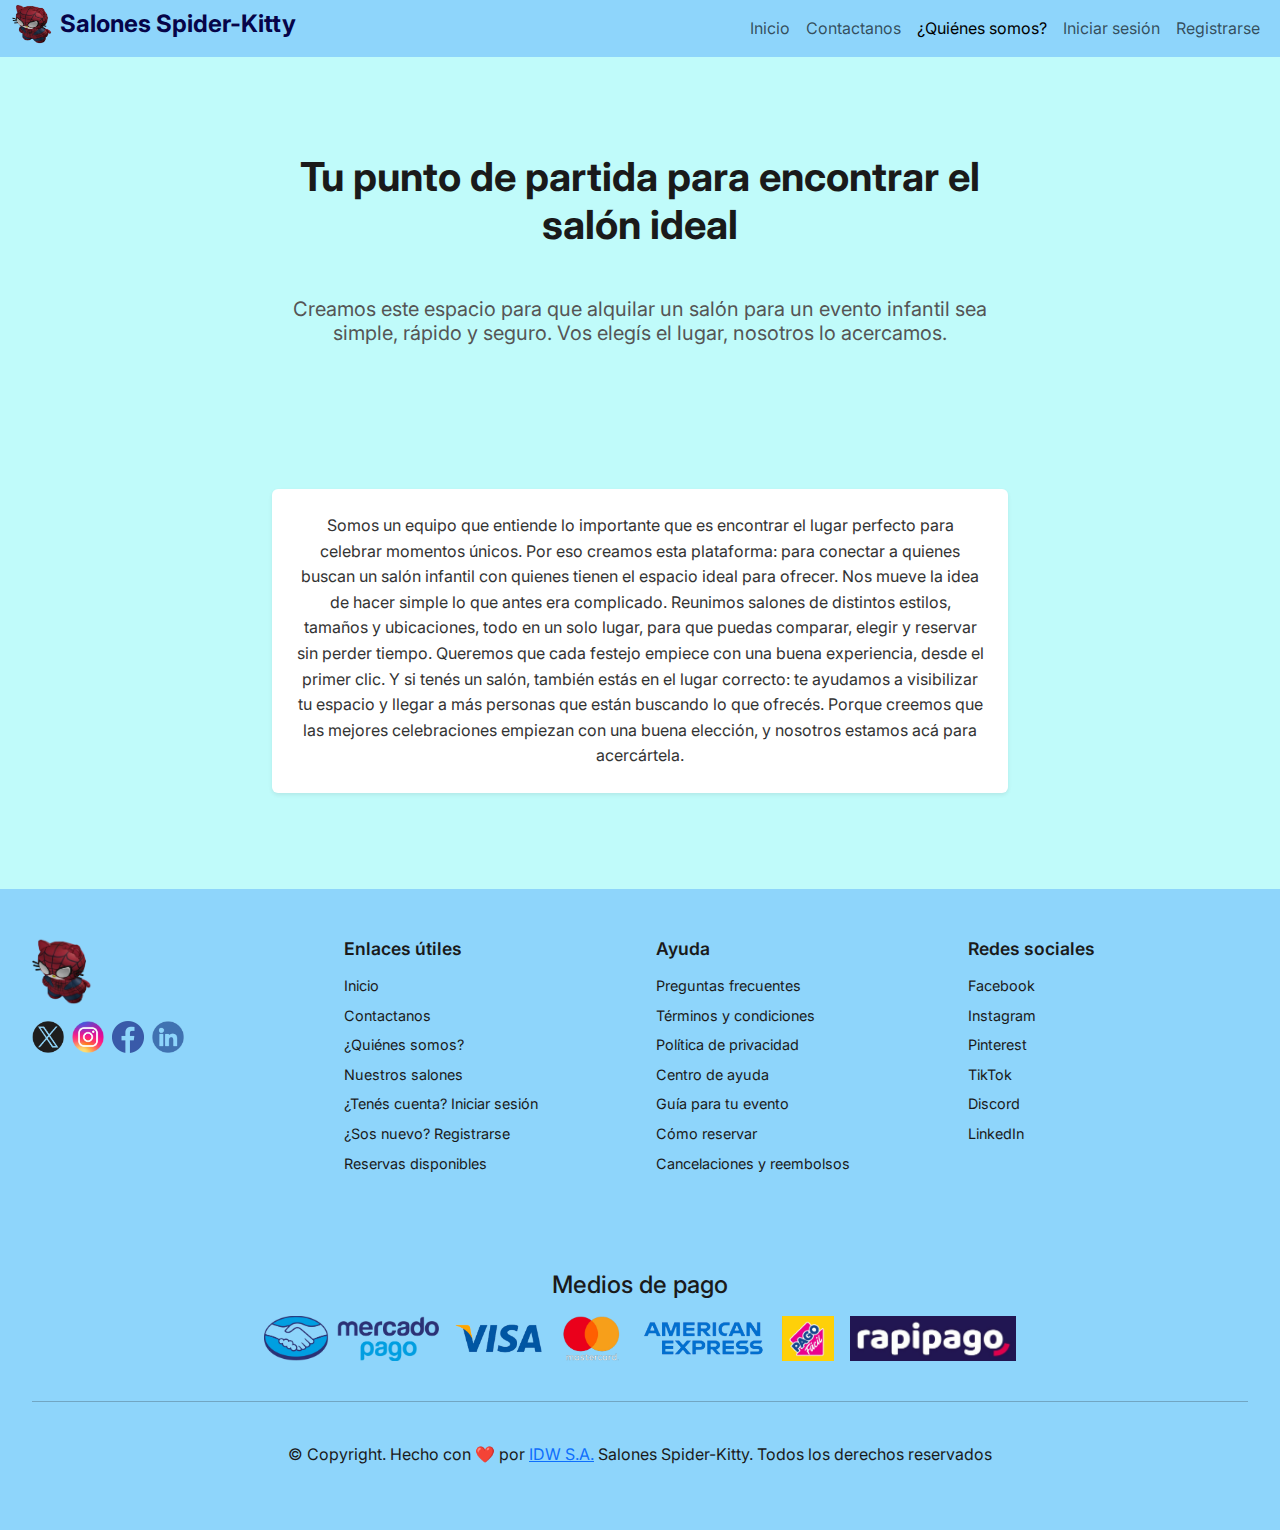
<file: static/info.html>
<!DOCTYPE html>
<html lang="es">
	<head>
		<meta charset="UTF-8">
		<meta name="viewport" content="width=device-width, initial-scale=1.0" />
		<title>Salones Spider-Kitty | Información</title>
    <!-- Bootstrap CSS -->
    <link href="https://cdn.jsdelivr.net/npm/bootstrap@5.3.2/dist/css/bootstrap.min.css" rel="stylesheet" crossorigin="anonymous">
    <!-- Font Awesome para el ícono X del menú -->
    <link rel="stylesheet" href="https://cdnjs.cloudflare.com/ajax/libs/font-awesome/6.4.0/css/all.min.css" crossorigin="anonymous">
    <!-- CSS personalizado -->
    <link rel="stylesheet" href="styles.css" />
    <!-- Fuente Inter -->
		<link href="https://fonts.googleapis.com/css2?family=Inter:wght@400;600;700;800&display=swap" rel="stylesheet" />
	</head>
	<body>
		<header class="header">
      <div class="container-fluid">
        <div class="row d-flex align-items-center">
          <div class="col-md-4 col-6">
            <!--Cambiamos el contenedor del logo por un h1 para mejorar la accesibilidad y SEO-->
            <!--se agregó la etiqueta span para que salones quede como texto plano y no forme parte de la estructura-->
            <h1 class="title-header d-flex align-items-center gap-2">
              <img class="logo-header" src="img/spider-kitty.png" alt="spider-kitty">
              <span>Salones Spider-Kitty</span>
            </h1>
          </div>
          <div class="col-md-8 col-6">
            <nav class="navbar navbar-expand-lg bg-body-tertiary">
              <button class="navbar-toggler ms-auto" type="button" data-bs-toggle="collapse" data-bs-target="#navbarNav" aria-controls="navbarNav" aria-expanded="false" aria-label="Toggle navigation">
                <span class="navbar-toggler-icon"></span>
                <span class="navbar-close-icon d-none"><i class="fas fa-times"></i></span>
              </button>
              <div class="collapse navbar-collapse" id="navbarNav">
                <ul class="navbar-nav ms-auto">
                  <li class="nav-item"><a class="nav-link" href="index.html">Inicio</a></li>
                  <li class="nav-item"><a class="nav-link" href="contacto.html">Contactanos</a></li>
                  <li class="nav-item"><a class="nav-link active" aria-current="page" href="info.html">¿Quiénes somos?</a></li>
                  <li class="nav-item"><a class="nav-link" href="#">Iniciar sesión</a></li>
                  <li class="nav-item"><a class="nav-link" href="#">Registrarse</a></li>
                </ul>
              </div>
            </nav>
          </div>
        </div>
      </div>
    </header>

		<main class="info">
			<!--cambio de div por section-->
			<section class="info-hero container">
			  <h1 class="text-center mb-4">Tu punto de partida para encontrar el salón ideal</h1>
			  <h2 class="text-center mb-5">Creamos este espacio para que alquilar un salón para un evento infantil sea simple, rápido y seguro. Vos elegís el lugar, nosotros lo acercamos.</h2>
			</section>
			<!--cambio de div por section-->
			<section class="info-content container">
				<!--agregamos un article alrededor del parrafo que antes no tenia-->
        <article class="bg-white p-4 rounded shadow-sm">
          <p class="mb-0">Somos un equipo que entiende lo importante que es encontrar el lugar perfecto para celebrar momentos únicos. Por eso creamos esta plataforma: para conectar a quienes buscan un salón infantil con quienes tienen el espacio ideal para ofrecer.
          Nos mueve la idea de hacer simple lo que antes era complicado. Reunimos salones de distintos estilos, tamaños y ubicaciones, todo en un solo lugar, para que puedas comparar, elegir y reservar sin perder tiempo.
          Queremos que cada festejo empiece con una buena experiencia, desde el primer clic. Y si tenés un salón, también estás en el lugar correcto: te ayudamos a visibilizar tu espacio y llegar a más personas que están buscando lo que ofrecés.
          Porque creemos que las mejores celebraciones empiezan con una buena elección, y nosotros estamos acá para acercártela.</p>
        </article>				
			</section>
		</main>
		  
    <footer class="footer">
      <!--cambio de div por section-->	
      <section class="footer-columns">
        <!--cambio de div por article-->	
        <article class="footer-col logo-social">
        <img class="footer-logo" src="img/spider-kitty.png" alt="Logo" />
        <div class="social-icons">
          <img class="redes-icons" src="img/x-icon.png" alt="X" />
          <img class="redes-icons" src="img/instagram-icon.png" alt="Instagram" />
          <img class="redes-icons" src="img/facebook-icon.png" alt="Facebook" />
          <img class="redes-icons" src="img/linkedin-icon.png" alt="LinkedIn" />
        </div>
        </article>
      
        <!--cambio de div por section-->
        <section class="footer-col">
        <h4>Enlaces útiles</h4>
        <ul>
          <li>Inicio</li>
          <li>Contactanos</li>
          <li>¿Quiénes somos?</li>
          <li>Nuestros salones</li>
          <li>¿Tenés cuenta? Iniciar sesión</li>
          <li>¿Sos nuevo? Registrarse</li>
          <li>Reservas disponibles</li>
        </ul>
        </section>
      
        <!--cambio de div por section-->
        <section class="footer-col">
        <h4>Ayuda</h4>
        <ul>
          <li>Preguntas frecuentes</li>
          <li>Términos y condiciones</li>
          <li>Política de privacidad</li>
          <li>Centro de ayuda</li>
          <li>Guía para tu evento</li>
          <li>Cómo reservar</li>
          <li>Cancelaciones y reembolsos</li>
        </ul>
        </section>
      
        <!--cambio de div por section-->
        <section class="footer-col">
        <h4>Redes sociales</h4>
        <ul>
          <li>Facebook</li>
          <li>Instagram</li>
          <li>Pinterest</li>
          <li>TikTok</li>
          <li>Discord</li>
          <li>LinkedIn</li>
        </ul>
        </section>
      </section>
      
      <!--cambio de div por section-->
      <section class="medios-pago">
        <h2>Medios de pago</h2>
        <div class="logos-pago">
        <img src="img/mercado-pago.png" alt="Mercado Pago" />
        <img src="img/visa-logo.png" alt="Visa" />
        <img src="img/mastercard-logo.png" alt="Mastercard" />
        <img src="img/american-express-logo.png" alt="American Express" />
        <img src="img/pago-facil-logo.png" alt="Pago Fácil" />
        <img src="img/rapipago-logo.png" alt="Rapipago" />
        </div>
      </section>
      <br/>
      <hr/>
      <br/>
      <!--cambio de div por section-->
      <section class="copyright">
        <!--el link "idw.html" redirige a la landing page de la empresa desarrolladora del sitio-->
        <p>© Copyright. Hecho con ❤️ por <a href="idw.html">IDW S.A.</a> Salones Spider-Kitty. Todos los derechos reservados</p>
      </section>
      </footer>
      
    </body>
  </html>
</file>
<file: static/styles.css>
:root {
  --sds-color-border-brand-default: #8ed5fb;
  --sds-color-background-brand-default: #5ff0fe;
  --sds-color-text-brand-tertiary: #060449;
  --sds-color-icon-brand-on-brand: #c0fbfa;
  --sds-color-text-brand-on-brand: #FFFFFF;
  --black: #1A1A1A;
}

body {
  font-family: 'Inter', sans-serif;
  background-color: var(--sds-color-icon-brand-on-brand);
  color: var(--black);
}

/* Header */
header {
  border-bottom: 1px solid var(--sds-color-border-brand-default);
  background-color: var(--sds-color-border-brand-default);
}

.title-header {
  font-weight: bold;
  font-size: x-large;
  color: var(--sds-color-text-brand-tertiary);
}

.logo-header {
  width: 40px;
  height: 40px;
}

nav.navbar {
  background-color: var(--sds-color-border-brand-default) !important;
}

nav li:hover {
  background-color: var(--sds-color-icon-brand-on-brand);
}

/* Hero */
 .hero {
    display: flex;
    flex-direction: column;
    align-items: center;
    justify-content: center;
    padding: 4rem 2rem;
    min-height: 100vh;
    text-align: center;
    background: linear-gradient(315deg, rgb(162, 12, 200) 20%, rgba(60,132,206,1) 40%, rgb(238, 143, 48) 60%, rgb(46, 201, 49) 80%);
    animation: gradient 15s ease infinite;
    background-size: 400% 400%;
    background-attachment: fixed;
    position: relative;
    overflow: hidden;
}

@keyframes gradient {
    0% {
        background-position: 0% 50%;
    }
    50% {
        background-position: 100% 50%;
    }
    100% {
        background-position: 0% 50%;
    }
}

.hero h1 {
    font-size: 3.2rem;
    font-weight: 700;
    margin-bottom: 1rem;
    line-height: 1.2;
    color: #fff;
    text-shadow: 0 2px 4px rgba(0, 0, 0, 0.2);
}

.hero h2 {
    font-size: 1.5rem;
    font-weight: 400;
    margin-bottom: 2rem;
    line-height: 1.4;
    max-width: 600px;
    color: #fff;
    text-shadow: 0 1px 2px rgba(0, 0, 0, 0.2);
}

.hero button {
    background-color: #000;
    color: #fff;
    border: none;
    padding: 0.8rem 1.5rem;
    font-size: 1rem;
    font-weight: 600;
    border-radius: 50px;
    cursor: pointer;
    transition: all 0.3s ease;
    box-shadow: 0 4px 10px rgba(0, 0, 0, 0.15);
}

.hero button:hover {
    background-color: #333;
    transform: translateY(-2px);
    box-shadow: 0 6px 12px rgba(0, 0, 0, 0.2);
}
/* Sección de salones */
.image-placeholder {
  height: 250px;
  overflow: hidden;
  border-radius: 6px;
}

.salon-image {
  width: 100%;
  height: 100%;
  object-fit: cover;
  transition: transform 0.3s ease;
}

.card:hover .salon-image {
  transform: scale(1.05);
}

.card:hover {
  transform: translateY(-5px);
  box-shadow: 0 5px 15px rgba(0,0,0,0.1);
}

/* Estilos para texto de cards */
.card .price {
  font-weight: 700;
  color: #333;
}

.card .capacity {
  color: #666;
}

.more-btn {
  border-radius: 30px;
  transition: all 0.3s ease;
}

.more-btn:hover {
  transform: translateY(-2px);
  box-shadow: 0 4px 8px rgba(0,0,0,0.2);
}

/* Footer */
 .footer {
    background-color: var(--sds-color-border-brand-default);
    padding: 3rem 2rem;
    border-top: 1px solid var(--sds-color-border-brand-default);
    color: var(--black);
  }
  
  .footer-columns {
    display: grid;
    grid-template-columns: repeat(auto-fit, minmax(200px, 1fr));
    gap: 2rem;
  }
  
  .footer-col h4 {
    margin-bottom: 1rem;
    font-size: 1.1rem;
    font-weight: 600;
  }
  
  .footer-col ul {
    list-style: none;
    padding: 0;
  }
  
  .footer-col ul li {
    margin-bottom: 0.5rem;
    font-size: 0.9rem;
    color: var(--black);
  }
  
  .logo-social {
    display: flex;
    flex-direction: column;
    align-items: flex-start;
  }
  
  .footer-logo {
    width: 60px;
    height: auto;
    margin-bottom: 1rem;
  }
  
  .social-icons {
    display: flex;
    gap: 0.5rem;
  }
  
  .redes-icons {
    width: 32px;
    height: 32px;
  }
  
  /* Medios de pago */
  .medios-pago {
    margin-top: 3rem;
    text-align: center;
    padding-top: 2rem;
    border-top: 1px solid var(--sds-color-border-brand-default);
  }
  
  .medios-pago h2 {
    font-size: 1.5rem;
    margin-bottom: 1rem;
  }
  
  .logos-pago {
    display: flex;
    flex-wrap: wrap;
    justify-content: center;
    gap: 1rem;
  }
  
  .logos-pago img {
    width: auto;
    height: 45px;
  }

  .copyright {
    display: flex;
    justify-content: center;
    align-items: center;
  }
  
  .main-contacto {
    display: flex;
    flex-direction: column;
    align-items: center;
    padding: 4rem 1rem;
    text-align: center;
  }
  
  .main-contacto h1 {
    font-size: 2.5rem;
    font-weight: bold;
    margin-bottom: 1rem;
  }
  
  .main-contacto h2 {
    font-size: 1.25rem;
    font-weight: normal;
    color: #333;
    margin-bottom: 2rem;
  }

   .custom-form {
      max-width: 100%;
      min-width: 800px;
      margin: 0 auto;
      padding: 2rem;
      border: 1px solid #e0e0e0;
      border-radius: 8px;
      background-color: white;
      box-shadow: 0 4px 6px rgba(0,0,0,0.1);
    }
    
    .form-label {
      font-size: 0.95rem;
      font-weight: 500;
      color: #444;
    }
    
    .form-control {
      padding: 0.75rem;
      border: 1px solid #ccc;
      border-radius: 6px;
    }
    
    .form-control:focus {
      border-color: #666;
      box-shadow: 0 0 0 0.2rem rgba(108, 117, 125, 0.25);
    }
    
    textarea.form-control {
      resize: vertical;
      min-height: 120px;
    }
    
    .btn-dark {
      padding: 0.75rem;
      font-weight: 600;
      transition: all 0.3s ease;
    }
    
    .btn-dark:hover {
      background-color: #444;
    }
    
    .container {
      padding: 2rem;
    }

  /* Sección Info */

  .info {
    display: flex;
    flex-direction: column;
    align-items: center;
    padding: 4rem 1rem;
    gap: 2rem;
    text-align: center;
  }
  
  .info-hero {
    max-width: 800px;
    display: flex;
    flex-direction: column;
    gap: 1.5rem;
  }
  
  .info-hero h1 {
    font-size: 2.5rem;
    font-weight: bold;
  }
  
  .info-hero h2 {
    font-size: 1.25rem;
    font-weight: normal;
    color: #555;
  }
  
  .info-content {
    max-width: 800px;
    line-height: 1.6;
    font-size: 1rem;
    color: #333;
  }
</file>
<file: static/idw.css>
:root {
            --primary-color: #68d2ff;
            --secondary-color: #3f008c;
            --accent-color: #9015fb;
            --light-color: #ecf0f1;
            --dark-color: #2c3e50;
        }
        
        * {
            margin: 0;
            padding: 0;
            box-sizing: border-box;
            font-family: 'Segoe UI', Tahoma, Geneva, Verdana, sans-serif;
        }
        
        body {
background-image: linear-gradient(to right, #68d2ff, #97d8ff, #bbdfff, #d7e7ff, #ecf0ff, #ecf0ff, #ecf0ff, #ecf0ff, #d7e7ff, #bbdfff, #97d8ff, #68d2ff);            line-height: 1.6;
        }
        
        header {
            background: linear-gradient(135deg, var(--primary-color), var(--secondary-color), var(--primary-color));
            color: white;
            padding: 2rem 0;
            text-align: center;
        }
        
        .logo {
            font-size: 2.5rem;
            font-weight: bold;
            margin-bottom: 1rem;
        }
        
        .tagline {
            font-size: 1.2rem;
            opacity: 0.9;
        }
        
        nav {
            background-color: var(--secondary-color);
            padding: 1rem 0;
        }
        
        nav ul {
            display: flex;
            justify-content: center;
            list-style: none;
        }
        
        nav li {
            margin: 0 1.5rem;
        }
        
        nav a {
            color: white;
            text-decoration: none;
            font-weight: 500;
            transition: color 0.3s;
        }
        
        nav a:hover {
            color: var(--primary-color);
        }
        
        .container {
            max-width: 1200px;
            margin: 0 auto;
            padding: 0 2rem;
        }
        
        section {
            padding: 4rem 0;
        }
        
        .hero {
            text-align: center;
            border-radius: 10px;
            padding: 3rem;
            margin-top: 2rem;
            box-shadow: 0 5px 15px rgba(0, 0, 0, 0.1);
            background-color: white;

        }
        
        .hero h1 {
            font-size: 2.5rem;
            margin-bottom: 1.5rem;
            color: var(--secondary-color);
        }
        
        .hero p {
            font-size: 1.2rem;
            color: #555;
            margin-bottom: 2rem;
        }
        
        .btn {
            display: inline-block;
            background-color: var(--primary-color);
            color: var(--secondary-color);
            padding: 0.8rem 1.5rem;
            border-radius: 30px;
            text-decoration: none;
            font-weight: bold;
            font-size: larger;
            transition: all 0.3s;
            border: 3px double var(--secondary-color);
        }
        
        .btn:hover {
            background-color: var(--secondary-color);
            color: var(--primary-color);
            transform: translateY(-3px);
            box-shadow: 0 5px 10px rgba(0, 0, 0, 0.2);
            border: 3px double var(--primary-color);

        }
        
        .section-title {
            text-align: center;
            margin-bottom: 3rem;
            font-size: 2rem;
            color: var(--secondary-color);
        }
        
        .services-grid {
            display: grid;
            grid-template-columns: repeat(auto-fit, minmax(300px, 1fr));
            gap: 2rem;
        }
        
        .service-card {
            background-color: white;
            border-radius: 8px;
            padding: 2rem;
            text-align: center;
            box-shadow: 0 3px 10px rgba(0, 0, 0, 0.1);
            transition: transform 0.3s;
        }
        
        .service-card:hover {
            transform: translateY(-10px);
        }
        
        .service-icon {
            font-size: 3rem;
            color: var(--primary-color);
            margin-bottom: 1rem;
        }
        
        .service-card h3 {
            margin-bottom: 1rem;
            color: var(--secondary-color);
        }
        
        .portfolio {
            background-color: white;
        }
        
        .portfolio-grid {
            display: grid;
            grid-template-columns: repeat(auto-fit, minmax(300px, 1fr));
            gap: 2rem;
        }
        
        .portfolio-item {
            border-radius: 8px;
            overflow: hidden;
            box-shadow: 0 3px 10px rgba(0, 0, 0, 0.1);
            position: relative;
        }
        
        .portfolio-img {
            width: 100%;
            height: 250px;
            background-color: #ddd;
            display: flex;
            align-items: center;
            justify-content: center;
            color: #999;
        }
    
        .portfolio-img img {
            width: 100%;
            height: 100%;
        }
        
        .portfolio-info {
            padding: 1.5rem;
        }
        
        .portfolio-info h3 {
            margin-bottom: 0.5rem;
            color: var(--secondary-color);
        }
        
        .testimonial-card {
            background-color: white;
            border-radius: 8px;
            padding: 2rem;
            margin-bottom: 2rem;
            position: relative;
            box-shadow: 0 3px 10px rgba(0, 0, 0, 0.1);
        }
        
        .testimonial-card p {
            font-style: italic;
            margin-bottom: 1rem;
        }
        
        .testimonial-author {
            display: flex;
            align-items: center;
        }
        
        .author-img {
            width: 50px;
            height: 50px;
            border-radius: 50%;
            background-color: #ddd;
            margin-right: 1rem;
            display: flex;
            align-items: center;
            justify-content: center;
            color: #999;
            font-size: 0.8rem;
            font-weight: bold;
        }

        .author-img img{
            width: 100%;
            height: 100%;
        }
        
        .author-info h4 {
            color: var(--secondary-color);
        }

        .contact{
            background-color: white;
        }
        
        .contact-form {
            max-width: 600px;
            margin: 0 auto;
        }
        
        .form-group {
            margin-bottom: 1.5rem;
        }
        
        label {
            display: block;
            margin-bottom: 0.5rem;
            color: var(--secondary-color);
            font-weight: 500;
        }
        
        input, textarea {
            width: 100%;
            padding: 0.8rem;
            border: 2px solid var(--primary-color);
            border-radius: 4px;
            font-size: 1rem;
        }
        
        textarea {
            height: 150px;
            resize: vertical;
        }
        
        .btn-submit {
            background-color: var(--primary-color);
            color: var(--secondary-color);
            border: none;
            padding: 0.8rem 2rem;
            border-radius: 30px;
            cursor: pointer;
            font-size: larger;
            font-weight: bold;
            transition: all 0.3s;
            border: 3px double var(--secondary-color);
        }
        
        .btn-submit:hover {
            background-color: var(--secondary-color);
            color: var(--primary-color);
            transform: translateY(-3px);
            box-shadow: 0 5px 10px rgba(0, 0, 0, 0.2);
            border: 3px double var(--primary-color);
        }
        
        footer {
            background-color: var(--secondary-color);
            color: white;
            padding: 3rem 0;
            text-align: center;
        }
        
        .footer-links {
            display: flex;
            justify-content: center;
            flex-wrap: wrap;
            margin-bottom: 2rem;
        }
        
        .footer-links a {
            color: white;
            margin: 0 1rem;
            text-decoration: none;
            transition: color 0.3s;
        }
        
        .footer-links a:hover {
            color: var(--primary-color);
        }
        
        .social-icons {
            margin-bottom: 2rem;
        }
        
        .social-icons img {
            width: 40px;
            margin: 0 0.5rem;
        }

        .social-icons img:hover {
            background-color: var(--light-color);
            border-radius: 50%;
        }
        
        .copyright {
            opacity: 0.8;
            font-size: 0.9rem;
        }
        
        @media (max-width: 768px) {
            nav ul {
                flex-direction: column;
                align-items: center;
            }
            
            nav li {
                margin: 0.5rem 0;
            }
            
            .hero h1 {
                font-size: 2rem;
            }
            
            .hero p {
                font-size: 1rem;
            }
            
            .section-title {
                font-size: 1.8rem;
            }
        }
</file>
